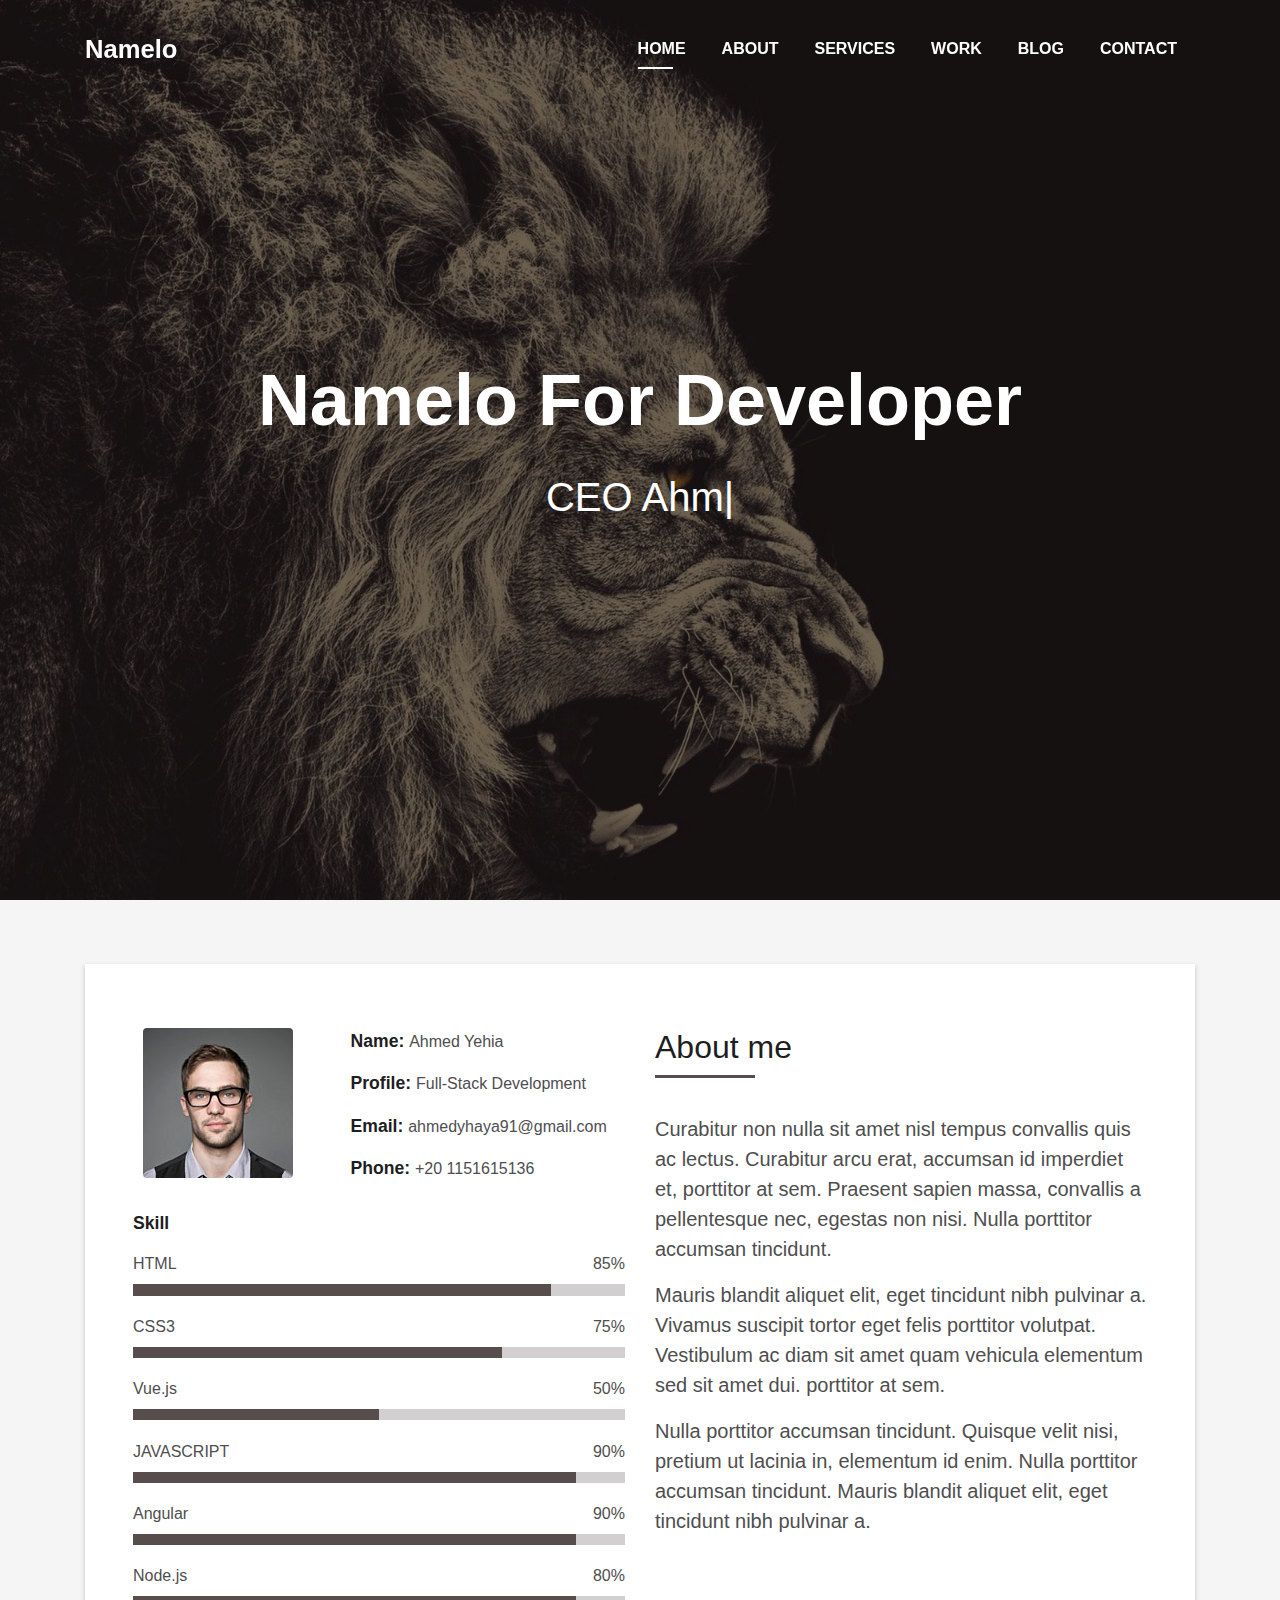
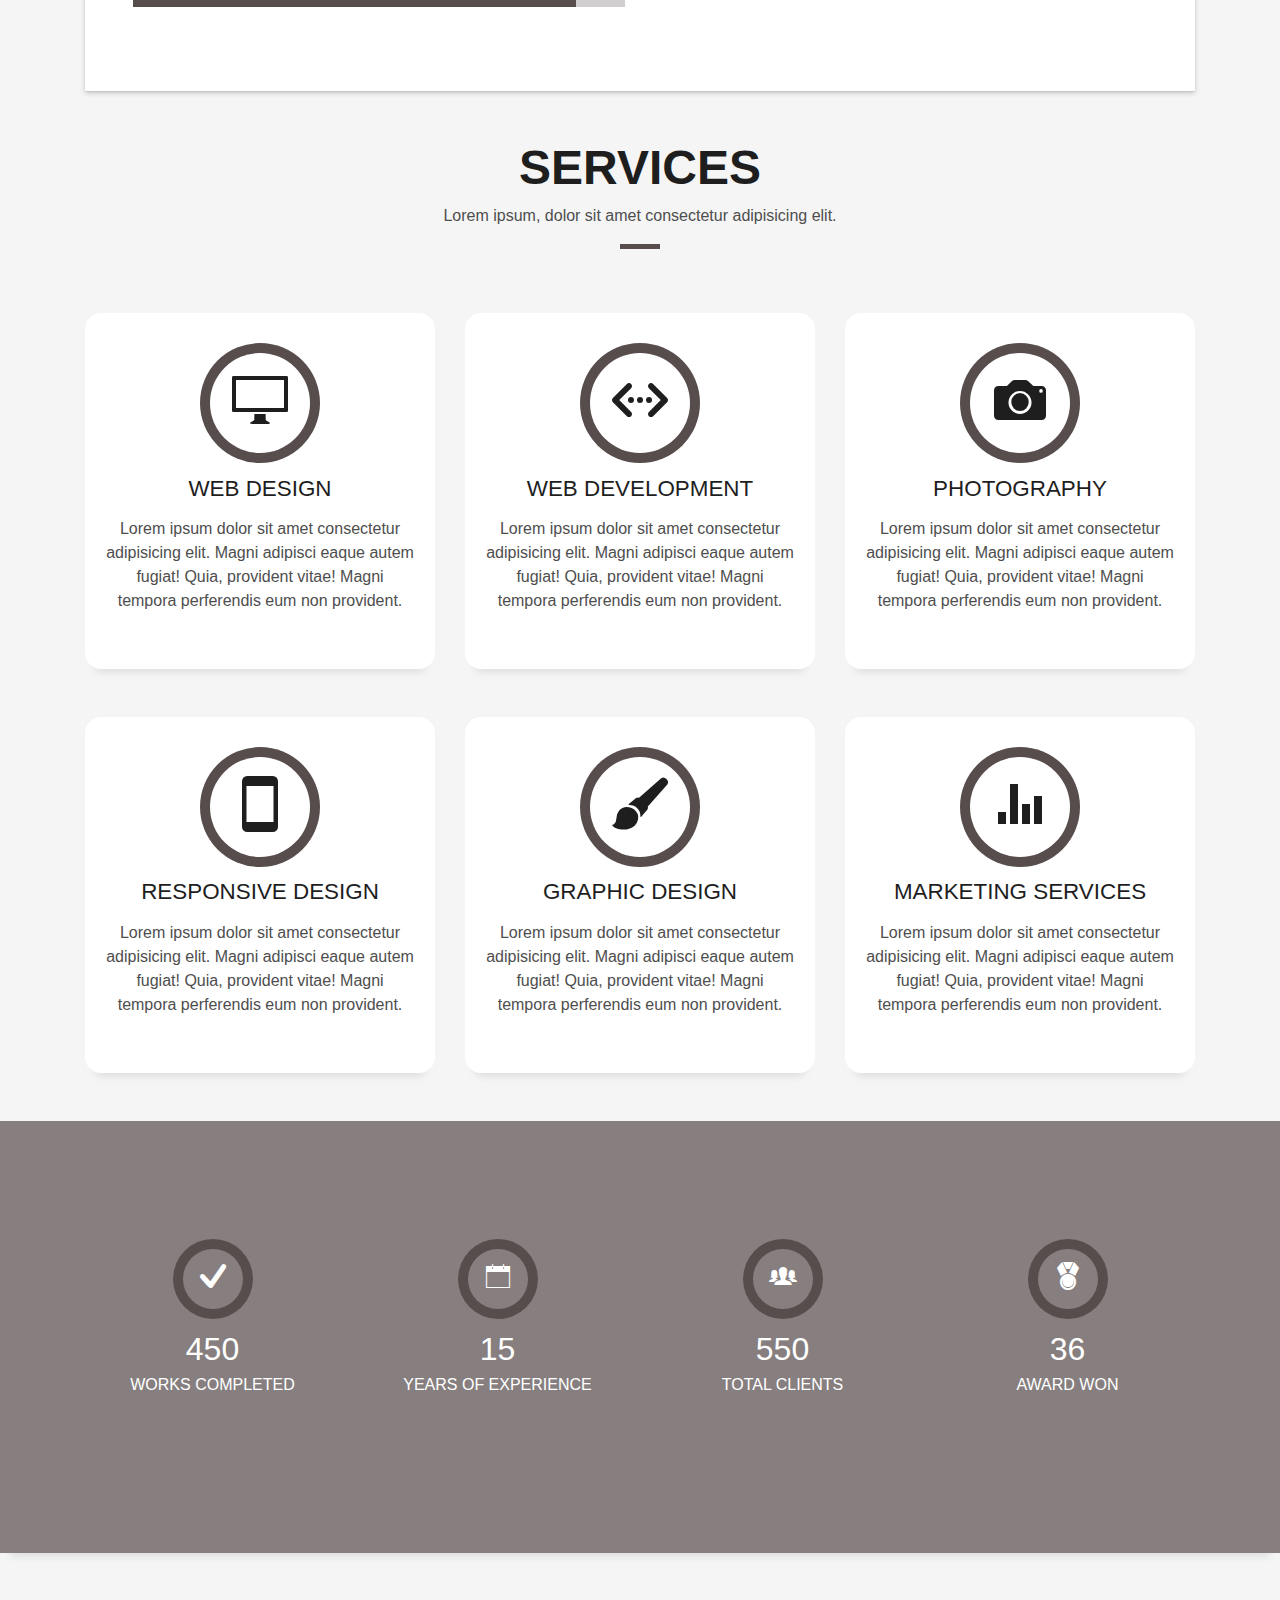
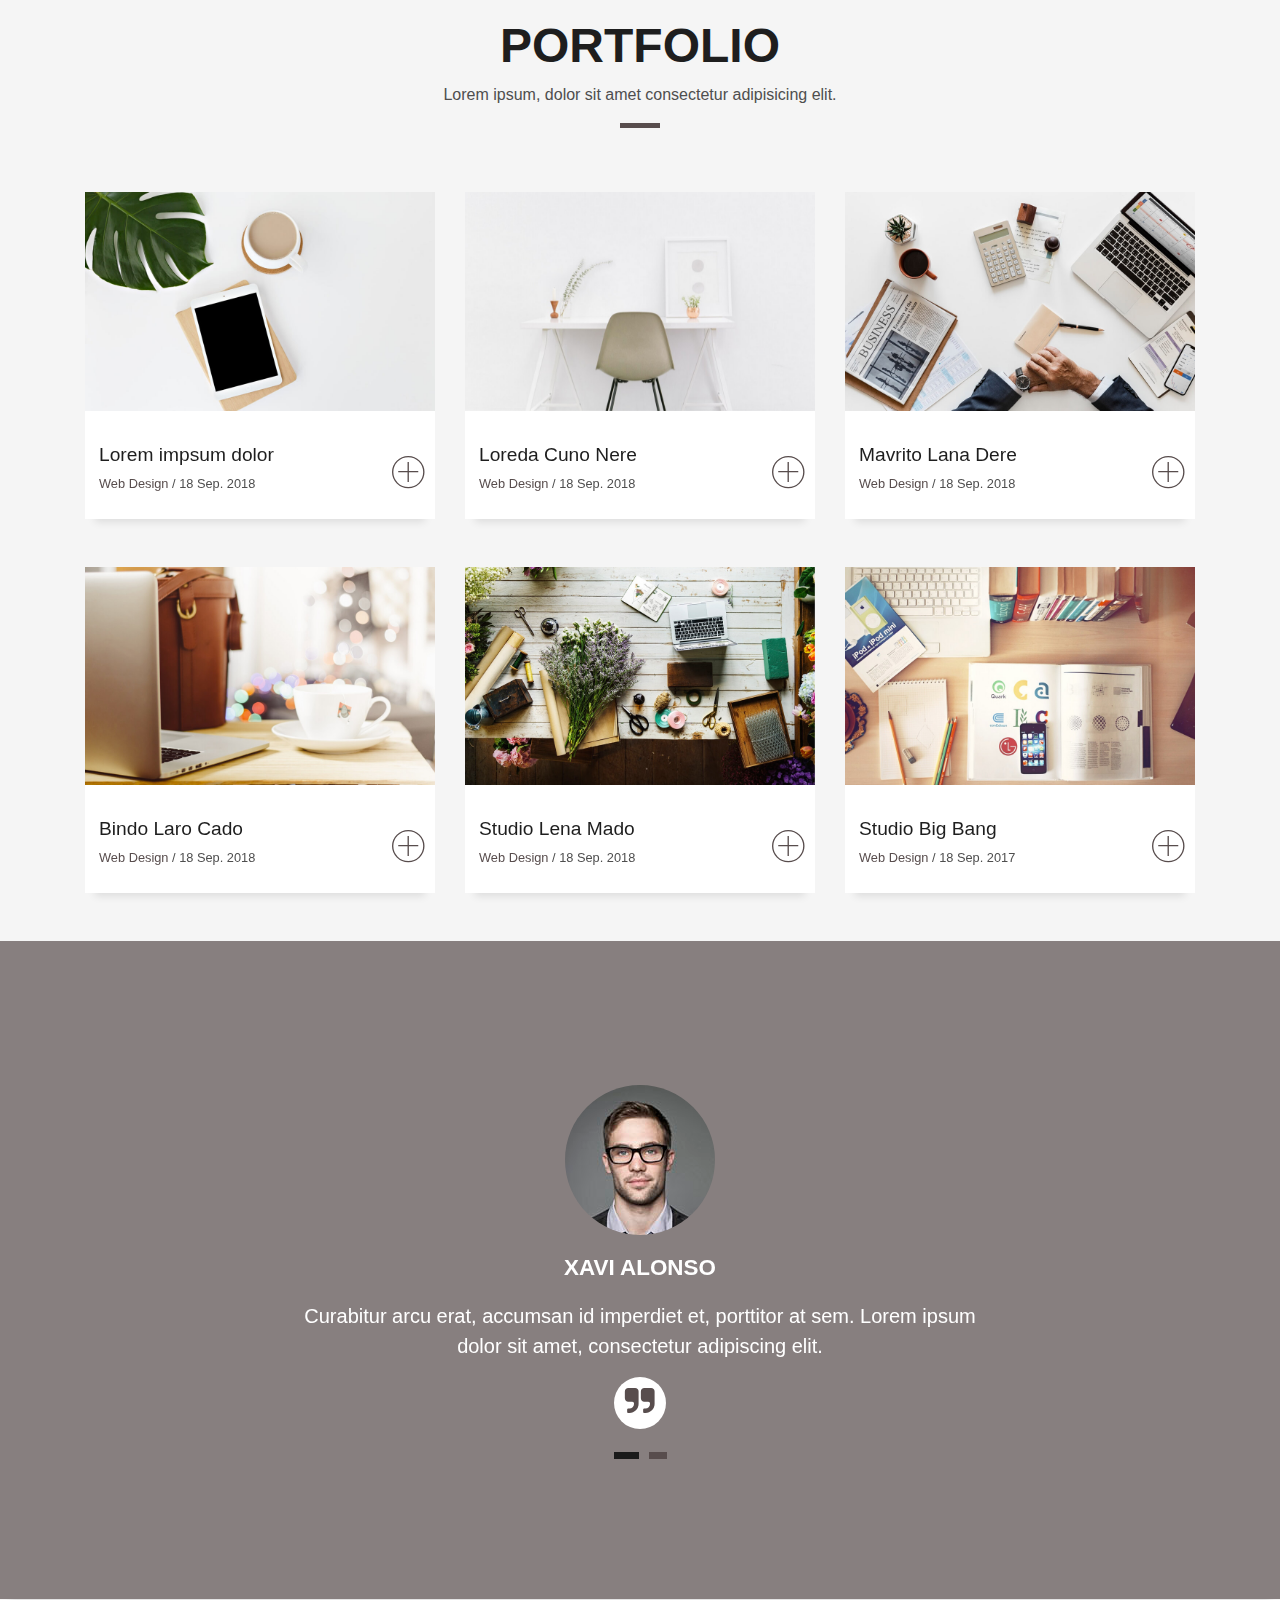
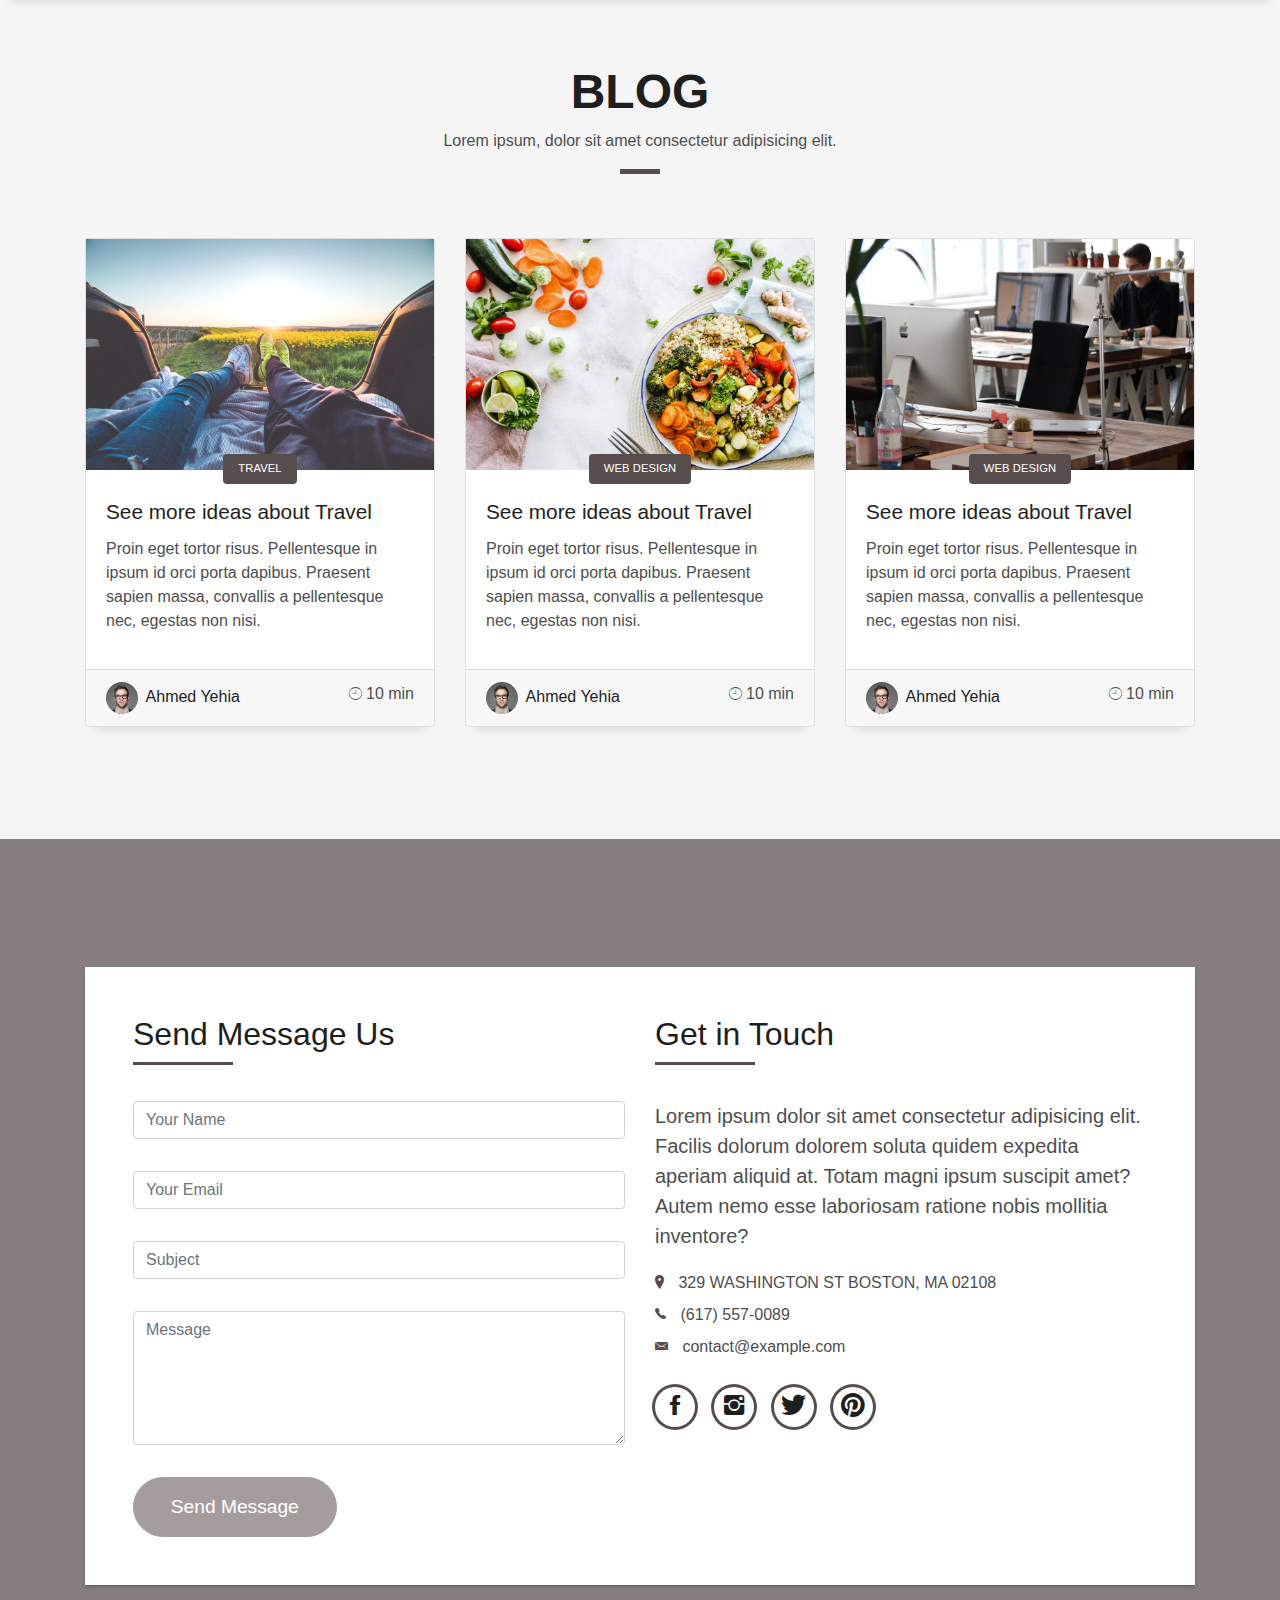
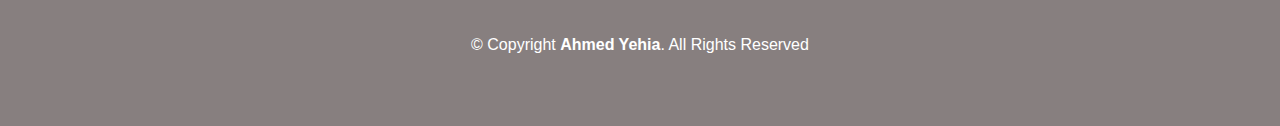
<file: Namelo/index.html>
<!DOCTYPE html>
<html lang="en">
<head>
  <meta charset="utf-8">
  <title>Namelo Website</title>
  <meta content="width=device-width, initial-scale=1.0" name="viewport">
  <meta content="" name="keywords">
  <meta content="" name="description">


  <!-- Bootstrap CSS File -->
  <link href="lib/bootstrap/css/bootstrap.min.css" rel="stylesheet">

  <!-- Libraries CSS Files -->
  <link href="lib/font-awesome/css/font-awesome.min.css" rel="stylesheet">
  <link href="lib/animate/animate.min.css" rel="stylesheet">
  <link href="lib/ionicons/css/ionicons.min.css" rel="stylesheet">
  <link href="lib/owlcarousel/assets/owl.carousel.min.css" rel="stylesheet">
  <link href="lib/lightbox/css/lightbox.min.css" rel="stylesheet">

  <!-- Main Stylesheet File -->
  <link href="css/style.css" rel="stylesheet">

 
</head>

<body id="page-top">

  <!--/ Nav Star /-->
  <nav class="navbar navbar-b navbar-trans navbar-expand-md fixed-top" id="mainNav">
    <div class="container">
      <a class="navbar-brand js-scroll" href="#page-top">Namelo</a>
      <button class="navbar-toggler collapsed" type="button" data-toggle="collapse" data-target="#navbarDefault"
        aria-controls="navbarDefault" aria-expanded="false" aria-label="Toggle navigation">
        <span></span>
        <span></span>
        <span></span>
      </button>
      <div class="navbar-collapse collapse justify-content-end" id="navbarDefault">
        <ul class="navbar-nav">
          <li class="nav-item">
            <a class="nav-link js-scroll active" href="#home">Home</a>
          </li>
          <li class="nav-item">
            <a class="nav-link js-scroll" href="#about">About</a>
          </li>
          <li class="nav-item">
            <a class="nav-link js-scroll" href="#service">Services</a>
          </li>
          <li class="nav-item">
            <a class="nav-link js-scroll" href="#work">Work</a>
          </li>
          <li class="nav-item">
            <a class="nav-link js-scroll" href="#blog">Blog</a>
          </li>
          <li class="nav-item">
            <a class="nav-link js-scroll" href="#contact">Contact</a>
          </li>
        </ul>
      </div>
    </div>
  </nav>
  <!--/ Nav End /-->

  <!--/ Intro Skew Star /-->
  <div id="home" class="intro route bg-image" style="background-image: url(img/intro-bg.jpg)">
    <div class="overlay-itro"></div>
    <div class="intro-content display-table">
      <div class="table-cell">
        <div class="container">
          <h1 class="intro-title mb-4">Namelo For Developer</h1>
          <p class="intro-subtitle"><span class="text-slider-items">CEO Ahmed Yehia,Web Developer,Web Designer,Frontend Developer,Graphic Designer</span><strong class="text-slider"></strong></p>
        </div>
      </div>
    </div>
  </div>
  <!--/ Intro Skew End /-->

  <section id="about" class="about-mf sect-pt4 route">
    <div class="container">
      <div class="row">
        <div class="col-sm-12">
          <div class="box-shadow-full">
            <div class="row">
              <div class="col-md-6">
                <div class="row">
                  <div class="col-sm-6 col-md-5">
                    <div class="about-img">
                      <img src="img/testimonial-2.jpg" class="img-fluid rounded b-shadow-a" alt="">
                    </div>
                  </div>
                  <div class="col-sm-6 col-md-7">
                    <div class="about-info">
                      <p><span class="title-s">Name: </span> <span>Ahmed Yehia</span></p>
                      <p><span class="title-s">Profile: </span> <span>Full-Stack Development</span></p>
                      <p><span class="title-s">Email: </span> <span>ahmedyhaya91@gmail.com</span></p>
                      <p><span class="title-s">Phone: </span> <span>+20 1151615136</span></p>
                    </div>
                  </div>
                </div>
                <div class="skill-mf">
                  <p class="title-s">Skill</p>
                  <span>HTML</span> <span class="pull-right">85%</span>
                  <div class="progress">
                    <div class="progress-bar" role="progressbar" style="width: 85%;" aria-valuenow="85" aria-valuemin="0"
                      aria-valuemax="100"></div>
                  </div>
                  <span>CSS3</span> <span class="pull-right">75%</span>
                  <div class="progress">
                    <div class="progress-bar" role="progressbar" style="width: 75%" aria-valuenow="75" aria-valuemin="0"
                      aria-valuemax="100"></div>
                  </div>
                  <span>Vue.js</span> <span class="pull-right">50%</span>
                  <div class="progress">
                    <div class="progress-bar" role="progressbar" style="width: 50%" aria-valuenow="50" aria-valuemin="0"
                      aria-valuemax="100"></div>
                  </div>
                  <span>JAVASCRIPT</span> <span class="pull-right">90%</span>
                  <div class="progress">
                    <div class="progress-bar" role="progressbar" style="width: 90%" aria-valuenow="90" aria-valuemin="0"
                      aria-valuemax="100"></div>
                  </div>
                  <span>Angular</span> <span class="pull-right">90%</span>
                  <div class="progress">
                    <div class="progress-bar" role="progressbar" style="width: 90%" aria-valuenow="90" aria-valuemin="0"
                      aria-valuemax="100"></div>
                  </div>
                  <span>Node.js</span> <span class="pull-right">80%</span>
                  <div class="progress">
                    <div class="progress-bar" role="progressbar" style="width: 90%" aria-valuenow="90" aria-valuemin="0"
                      aria-valuemax="100"></div>
                  </div>
                </div>
              </div>
              <div class="col-md-6">
                <div class="about-me pt-4 pt-md-0">
                  <div class="title-box-2">
                    <h5 class="title-left">
                      About me
                    </h5>
                  </div>
                  <p class="lead">
                    Curabitur non nulla sit amet nisl tempus convallis quis ac lectus. Curabitur arcu erat, accumsan id
                    imperdiet et, porttitor
                    at sem. Praesent sapien massa, convallis a pellentesque nec, egestas non nisi. Nulla
                    porttitor accumsan tincidunt.
                  </p>
                  <p class="lead">
                    Mauris blandit aliquet elit, eget tincidunt nibh pulvinar a. Vivamus suscipit tortor eget felis
                    porttitor volutpat. Vestibulum
                    ac diam sit amet quam vehicula elementum sed sit amet dui. porttitor at sem.
                  </p>
                  <p class="lead">
                    Nulla porttitor accumsan tincidunt. Quisque velit nisi, pretium ut lacinia in, elementum id enim.
                    Nulla porttitor accumsan
                    tincidunt. Mauris blandit aliquet elit, eget tincidunt nibh pulvinar a.
                  </p>
                </div>
              </div>
            </div>
          </div>
        </div>
      </div>
    </div>
  </section>

  <!--/ Section Services Star /-->
  <section id="service" class="services-mf route">
    <div class="container">
      <div class="row">
        <div class="col-sm-12">
          <div class="title-box text-center">
            <h3 class="title-a">
              Services
            </h3>
            <p class="subtitle-a">
              Lorem ipsum, dolor sit amet consectetur adipisicing elit.
            </p>
            <div class="line-mf"></div>
          </div>
        </div>
      </div>
      <div class="row">
        <div class="col-md-4">
          <div class="service-box">
            <div class="service-ico">
              <span class="ico-circle"><i class="ion-monitor"></i></span>
            </div>
            <div class="service-content">
              <h2 class="s-title">Web Design</h2>
              <p class="s-description text-center">
                Lorem ipsum dolor sit amet consectetur adipisicing elit. Magni adipisci eaque autem fugiat! Quia,
                provident vitae! Magni
                tempora perferendis eum non provident.
              </p>
            </div>
          </div>
        </div>
        <div class="col-md-4">
          <div class="service-box">
            <div class="service-ico">
              <span class="ico-circle"><i class="ion-code-working"></i></span>
            </div>
            <div class="service-content">
              <h2 class="s-title">Web Development</h2>
              <p class="s-description text-center">
                Lorem ipsum dolor sit amet consectetur adipisicing elit. Magni adipisci eaque autem fugiat! Quia,
                provident vitae! Magni
                tempora perferendis eum non provident.
              </p>
            </div>
          </div>
        </div>
        <div class="col-md-4">
          <div class="service-box">
            <div class="service-ico">
              <span class="ico-circle"><i class="ion-camera"></i></span>
            </div>
            <div class="service-content">
              <h2 class="s-title">Photography</h2>
              <p class="s-description text-center">
                Lorem ipsum dolor sit amet consectetur adipisicing elit. Magni adipisci eaque autem fugiat! Quia,
                provident vitae! Magni
                tempora perferendis eum non provident.
              </p>
            </div>
          </div>
        </div>
        <div class="col-md-4">
          <div class="service-box">
            <div class="service-ico">
              <span class="ico-circle"><i class="ion-android-phone-portrait"></i></span>
            </div>
            <div class="service-content">
              <h2 class="s-title">Responsive Design</h2>
              <p class="s-description text-center">
                Lorem ipsum dolor sit amet consectetur adipisicing elit. Magni adipisci eaque autem fugiat! Quia,
                provident vitae! Magni
                tempora perferendis eum non provident.
              </p>
            </div>
          </div>
        </div>
        <div class="col-md-4">
          <div class="service-box">
            <div class="service-ico">
              <span class="ico-circle"><i class="ion-paintbrush"></i></span>
            </div>
            <div class="service-content">
              <h2 class="s-title">Graphic Design</h2>
              <p class="s-description text-center">
                Lorem ipsum dolor sit amet consectetur adipisicing elit. Magni adipisci eaque autem fugiat! Quia,
                provident vitae! Magni
                tempora perferendis eum non provident.
              </p>
            </div>
          </div>
        </div>
        <div class="col-md-4">
          <div class="service-box">
            <div class="service-ico">
              <span class="ico-circle"><i class="ion-stats-bars"></i></span>
            </div>
            <div class="service-content">
              <h2 class="s-title">Marketing Services</h2>
              <p class="s-description text-center">
                Lorem ipsum dolor sit amet consectetur adipisicing elit. Magni adipisci eaque autem fugiat! Quia,
                provident vitae! Magni
                tempora perferendis eum non provident.
              </p>
            </div>
          </div>
        </div>
      </div>
    </div>
  </section>
  <!--/ Section Services End /-->

  <div class="section-counter paralax-mf bg-image" style="background-image: url(img/counters-bg.jpg)">
    <div class="overlay-mf"></div>
    <div class="container">
      <div class="row">
        <div class="col-sm-3 col-lg-3">
          <div class="counter-box">
            <div class="counter-ico">
              <span class="ico-circle"><i class="ion-checkmark-round"></i></span>
            </div>
            <div class="counter-num">
              <p class="counter">450</p>
              <span class="counter-text">WORKS COMPLETED</span>
            </div>
          </div>
        </div>
        <div class="col-sm-3 col-lg-3">
          <div class="counter-box pt-4 pt-md-0">
            <div class="counter-ico">
              <span class="ico-circle"><i class="ion-ios-calendar-outline"></i></span>
            </div>
            <div class="counter-num">
              <p class="counter">15</p>
              <span class="counter-text">YEARS OF EXPERIENCE</span>
            </div>
          </div>
        </div>
        <div class="col-sm-3 col-lg-3">
          <div class="counter-box pt-4 pt-md-0">
            <div class="counter-ico">
              <span class="ico-circle"><i class="ion-ios-people"></i></span>
            </div>
            <div class="counter-num">
              <p class="counter">550</p>
              <span class="counter-text">TOTAL CLIENTS</span>
            </div>
          </div>
        </div>
        <div class="col-sm-3 col-lg-3">
          <div class="counter-box pt-4 pt-md-0">
            <div class="counter-ico">
              <span class="ico-circle"><i class="ion-ribbon-a"></i></span>
            </div>
            <div class="counter-num">
              <p class="counter">36</p>
              <span class="counter-text">AWARD WON</span>
            </div>
          </div>
        </div>
      </div>
    </div>
  </div>

  <!--/ Section Portfolio Star /-->
  <section id="work" class="portfolio-mf sect-pt4 route">
    <div class="container">
      <div class="row">
        <div class="col-sm-12">
          <div class="title-box text-center">
            <h3 class="title-a">
              Portfolio
            </h3>
            <p class="subtitle-a">
              Lorem ipsum, dolor sit amet consectetur adipisicing elit.
            </p>
            <div class="line-mf"></div>
          </div>
        </div>
      </div>
      <div class="row">
        <div class="col-md-4">
          <div class="work-box">
            <a href="img/work-1.jpg" data-lightbox="gallery-mf">
              <div class="work-img">
                <img src="img/work-1.jpg" alt="" class="img-fluid">
              </div>
              <div class="work-content">
                <div class="row">
                  <div class="col-sm-8">
                    <h2 class="w-title">Lorem impsum dolor</h2>
                    <div class="w-more">
                      <span class="w-ctegory">Web Design</span> / <span class="w-date">18 Sep. 2018</span>
                    </div>
                  </div>
                  <div class="col-sm-4">
                    <div class="w-like">
                      <span class="ion-ios-plus-outline"></span>
                    </div>
                  </div>
                </div>
              </div>
            </a>
          </div>
        </div>
        <div class="col-md-4">
          <div class="work-box">
            <a href="img/work-2.jpg" data-lightbox="gallery-mf">
              <div class="work-img">
                <img src="img/work-2.jpg" alt="" class="img-fluid">
              </div>
              <div class="work-content">
                <div class="row">
                  <div class="col-sm-8">
                    <h2 class="w-title">Loreda Cuno Nere</h2>
                    <div class="w-more">
                      <span class="w-ctegory">Web Design</span> / <span class="w-date">18 Sep. 2018</span>
                    </div>
                  </div>
                  <div class="col-sm-4">
                    <div class="w-like">
                      <span class="ion-ios-plus-outline"></span>
                    </div>
                  </div>
                </div>
              </div>
            </a>
          </div>
        </div>
        <div class="col-md-4">
          <div class="work-box">
            <a href="img/work-3.jpg" data-lightbox="gallery-mf">
              <div class="work-img">
                <img src="img/work-3.jpg" alt="" class="img-fluid">
              </div>
              <div class="work-content">
                <div class="row">
                  <div class="col-sm-8">
                    <h2 class="w-title">Mavrito Lana Dere</h2>
                    <div class="w-more">
                      <span class="w-ctegory">Web Design</span> / <span class="w-date">18 Sep. 2018</span>
                    </div>
                  </div>
                  <div class="col-sm-4">
                    <div class="w-like">
                      <span class="ion-ios-plus-outline"></span>
                    </div>
                  </div>
                </div>
              </div>
            </a>
          </div>
        </div>
        <div class="col-md-4">
          <div class="work-box">
            <a href="img/work-4.jpg" data-lightbox="gallery-mf">
              <div class="work-img">
                <img src="img/work-4.jpg" alt="" class="img-fluid">
              </div>
              <div class="work-content">
                <div class="row">
                  <div class="col-sm-8">
                    <h2 class="w-title">Bindo Laro Cado</h2>
                    <div class="w-more">
                      <span class="w-ctegory">Web Design</span> / <span class="w-date">18 Sep. 2018</span>
                    </div>
                  </div>
                  <div class="col-sm-4">
                    <div class="w-like">
                      <span class="ion-ios-plus-outline"></span>
                    </div>
                  </div>
                </div>
              </div>
            </a>
          </div>
        </div>
        <div class="col-md-4">
          <div class="work-box">
            <a href="img/work-5.jpg" data-lightbox="gallery-mf">
              <div class="work-img">
                <img src="img/work-5.jpg" alt="" class="img-fluid">
              </div>
              <div class="work-content">
                <div class="row">
                  <div class="col-sm-8">
                    <h2 class="w-title">Studio Lena Mado</h2>
                    <div class="w-more">
                      <span class="w-ctegory">Web Design</span> / <span class="w-date">18 Sep. 2018</span>
                    </div>
                  </div>
                  <div class="col-sm-4">
                    <div class="w-like">
                      <span class="ion-ios-plus-outline"></span>
                    </div>
                  </div>
                </div>
              </div>
            </a>
          </div>
        </div>
        <div class="col-md-4">
          <div class="work-box">
            <a href="img/work-6.jpg" data-lightbox="gallery-mf">
              <div class="work-img">
                <img src="img/work-6.jpg" alt="" class="img-fluid">
              </div>
              <div class="work-content">
                <div class="row">
                  <div class="col-sm-8">
                    <h2 class="w-title">Studio Big Bang</h2>
                    <div class="w-more">
                      <span class="w-ctegory">Web Design</span> / <span class="w-date">18 Sep. 2017</span>
                    </div>
                  </div>
                  <div class="col-sm-4">
                    <div class="w-like">
                      <span class="ion-ios-plus-outline"></span>
                    </div>
                  </div>
                </div>
              </div>
            </a>
          </div>
        </div>
        
      </div>
    </div>
  </section>
  <!--/ Section Portfolio End /-->

  <!--/ Section Testimonials Star /-->
  <div class="testimonials paralax-mf bg-image" style="background-image: url(img/overlay-bg.jpg)">
    <div class="overlay-mf"></div>
    <div class="container">
      <div class="row">
        <div class="col-md-12">
          <div id="testimonial-mf" class="owl-carousel owl-theme">
            <div class="testimonial-box">
              <div class="author-test">
                <img src="img/testimonial-2.jpg" alt="" class="rounded-circle b-shadow-a">
                <span class="author">Xavi Alonso</span>
              </div>
              <div class="content-test">
                <p class="description lead">
                  Curabitur arcu erat, accumsan id imperdiet et, porttitor at sem. Lorem ipsum dolor sit amet,
                  consectetur adipiscing elit.
                </p>
                <span class="comit"><i class="fa fa-quote-right"></i></span>
              </div>
            </div>
            <div class="testimonial-box">
              <div class="author-test">
                <img src="img/testimonial-4.jpg" alt="" class="rounded-circle b-shadow-a">
                <span class="author">Marta Socrate</span>
              </div>
              <div class="content-test">
                <p class="description lead">
                  Curabitur arcu erat, accumsan id imperdiet et, porttitor at sem. Lorem ipsum dolor sit amet,
                  consectetur adipiscing elit.
                </p>
                <span class="comit"><i class="fa fa-quote-right"></i></span>
              </div>
            </div>
          </div>
        </div>
      </div>
    </div>
  </div>

  <!--/ Section Blog Star /-->
  <section id="blog" class="blog-mf sect-pt4 route">
    <div class="container">
      <div class="row">
        <div class="col-sm-12">
          <div class="title-box text-center">
            <h3 class="title-a">
              Blog
            </h3>
            <p class="subtitle-a">
              Lorem ipsum, dolor sit amet consectetur adipisicing elit.
            </p>
            <div class="line-mf"></div>
          </div>
        </div>
      </div>
      <div class="row">
        <div class="col-md-4">
          <div class="card card-blog">
            <div class="card-img">
              <a href="blog-single.html"><img src="img/post-1.jpg" alt="" class="img-fluid"></a>
            </div>
            <div class="card-body">
              <div class="card-category-box">
                <div class="card-category">
                  <h6 class="category">Travel</h6>
                </div>
              </div>
              <h3 class="card-title"><a href="blog-single.html">See more ideas about Travel</a></h3>
              <p class="card-description">
                Proin eget tortor risus. Pellentesque in ipsum id orci porta dapibus. Praesent sapien massa, convallis
                a pellentesque nec,
                egestas non nisi.
              </p>
            </div>
            <div class="card-footer">
              <div class="post-author">
                <a href="#">
                  <img src="img/testimonial-2.jpg" alt="" class="avatar rounded-circle">
                  <span class="author">Ahmed Yehia</span>
                </a>
              </div>
              <div class="post-date">
                <span class="ion-ios-clock-outline"></span> 10 min
              </div>
            </div>
          </div>
        </div>
        <div class="col-md-4">
          <div class="card card-blog">
            <div class="card-img">
              <a href="blog-single.html"><img src="img/post-2.jpg" alt="" class="img-fluid"></a>
            </div>
            <div class="card-body">
              <div class="card-category-box">
                <div class="card-category">
                  <h6 class="category">Web Design</h6>
                </div>
              </div>
              <h3 class="card-title"><a href="blog-single.html">See more ideas about Travel</a></h3>
              <p class="card-description">
                Proin eget tortor risus. Pellentesque in ipsum id orci porta dapibus. Praesent sapien massa, convallis
                a pellentesque nec,
                egestas non nisi.
              </p>
            </div>
            <div class="card-footer">
              <div class="post-author">
                <a href="#">
                  <img src="img/testimonial-2.jpg" alt="" class="avatar rounded-circle">
                  <span class="author">Ahmed Yehia</span>
                </a>
              </div>
              <div class="post-date">
                <span class="ion-ios-clock-outline"></span> 10 min
              </div>
            </div>
          </div>
        </div>
        <div class="col-md-4">
          <div class="card card-blog">
            <div class="card-img">
              <a href="blog-single.html"><img src="img/post-3.jpg" alt="" class="img-fluid"></a>
            </div>
            <div class="card-body">
              <div class="card-category-box">
                <div class="card-category">
                  <h6 class="category">Web Design</h6>
                </div>
              </div>
              <h3 class="card-title"><a href="blog-single.html">See more ideas about Travel</a></h3>
              <p class="card-description">
                Proin eget tortor risus. Pellentesque in ipsum id orci porta dapibus. Praesent sapien massa, convallis
                a pellentesque nec,
                egestas non nisi.
              </p>
            </div>
            <div class="card-footer">
              <div class="post-author">
                <a href="#">
                  <img src="img/testimonial-2.jpg" alt="" class="avatar rounded-circle">
                  <span class="author">Ahmed Yehia</span>
                </a>
              </div>
              <div class="post-date">
                <span class="ion-ios-clock-outline"></span> 10 min
              </div>
            </div>
          </div>
        </div>
      </div>
    </div>
  </section>
  <!--/ Section Blog End /-->

  <!--/ Section Contact-Footer Star /-->
  <section class="paralax-mf footer-paralax bg-image sect-mt4 route" style="background-image: url(img/overlay-bg.jpg)">
    <div class="overlay-mf"></div>
    <div class="container">
      <div class="row">
        <div class="col-sm-12">
          <div class="contact-mf">
            <div id="contact" class="box-shadow-full">
              <div class="row">
                <div class="col-md-6">
                  <div class="title-box-2">
                    <h5 class="title-left">
                      Send Message Us
                    </h5>
                  </div>
                  <div>
                      <form action="" method="post" role="form" class="contactForm">
                      <div id="sendmessage">Your message has been sent. Thank you!</div>
                      <div id="errormessage"></div>
                      <div class="row">
                        <div class="col-md-12 mb-3">
                          <div class="form-group">
                            <input type="text" name="name" class="form-control" id="name" placeholder="Your Name" data-rule="minlen:4" data-msg="Please enter at least 4 chars" />
                            <div class="validation"></div>
                          </div>
                        </div>
                        <div class="col-md-12 mb-3">
                          <div class="form-group">
                            <input type="email" class="form-control" name="email" id="email" placeholder="Your Email" data-rule="email" data-msg="Please enter a valid email" />
                            <div class="validation"></div>
                          </div>
                        </div>
                        <div class="col-md-12 mb-3">
                            <div class="form-group">
                              <input type="text" class="form-control" name="subject" id="subject" placeholder="Subject" data-rule="minlen:4" data-msg="Please enter at least 8 chars of subject" />
                              <div class="validation"></div>
                            </div>
                        </div>
                        <div class="col-md-12 mb-3">
                          <div class="form-group">
                            <textarea class="form-control" name="message" rows="5" data-rule="required" data-msg="Please write something for us" placeholder="Message"></textarea>
                            <div class="validation"></div>
                          </div>
                        </div>
                        <div class="col-md-12">
                          <button type="submit" class="button button-a button-big button-rouded">Send Message</button>
                        </div>
                      </div>
                    </form>
                  </div>
                </div>
                <div class="col-md-6">
                  <div class="title-box-2 pt-4 pt-md-0">
                    <h5 class="title-left">
                      Get in Touch
                    </h5>
                  </div>
                  <div class="more-info">
                    <p class="lead">
                      Lorem ipsum dolor sit amet consectetur adipisicing elit. Facilis dolorum dolorem soluta quidem
                      expedita aperiam aliquid at.
                      Totam magni ipsum suscipit amet? Autem nemo esse laboriosam ratione nobis
                      mollitia inventore?
                    </p>
                    <ul class="list-ico">
                      <li><span class="ion-ios-location"></span> 329 WASHINGTON ST BOSTON, MA 02108</li>
                      <li><span class="ion-ios-telephone"></span> (617) 557-0089</li>
                      <li><span class="ion-email"></span> contact@example.com</li>
                    </ul>
                  </div>
                  <div class="socials">
                    <ul>
                      <li><a href=""><span class="ico-circle"><i class="ion-social-facebook"></i></span></a></li>
                      <li><a href=""><span class="ico-circle"><i class="ion-social-instagram"></i></span></a></li>
                      <li><a href=""><span class="ico-circle"><i class="ion-social-twitter"></i></span></a></li>
                      <li><a href=""><span class="ico-circle"><i class="ion-social-pinterest"></i></span></a></li>
                    </ul>
                  </div>
                </div>
              </div>
            </div>
          </div>
        </div>
      </div>
    </div>
    <footer>
      <div class="container">
        <div class="row">
          <div class="col-sm-12">
            <div class="copyright-box">
              <p class="copyright">&copy; Copyright <strong>Ahmed Yehia</strong>. All Rights Reserved</p>
            
            </div>
          </div>
        </div>
      </div>
    </footer>
  </section>
  <!--/ Section Contact-footer End /-->

  <a href="#" class="back-to-top"><i class="fa fa-chevron-up"></i></a>
  <div id="preloader"></div>

  <!-- JavaScript Libraries -->
  <script src="lib/jquery/jquery.min.js"></script>
  <script src="lib/jquery/jquery-migrate.min.js"></script>
  <script src="lib/popper/popper.min.js"></script>
  <script src="lib/bootstrap/js/bootstrap.min.js"></script>
  <script src="lib/easing/easing.min.js"></script>
  <script src="lib/counterup/jquery.waypoints.min.js"></script>
  <script src="lib/counterup/jquery.counterup.js"></script>
  <script src="lib/owlcarousel/owl.carousel.min.js"></script>
  <script src="lib/lightbox/js/lightbox.min.js"></script>
  <script src="lib/typed/typed.min.js"></script>
  <!-- Contact Form JavaScript File -->
  <script src="contactform/contactform.js"></script>

  <!-- Template Main Javascript File -->
  <script src="js/main.js"></script>

</body>
</html>
</file>
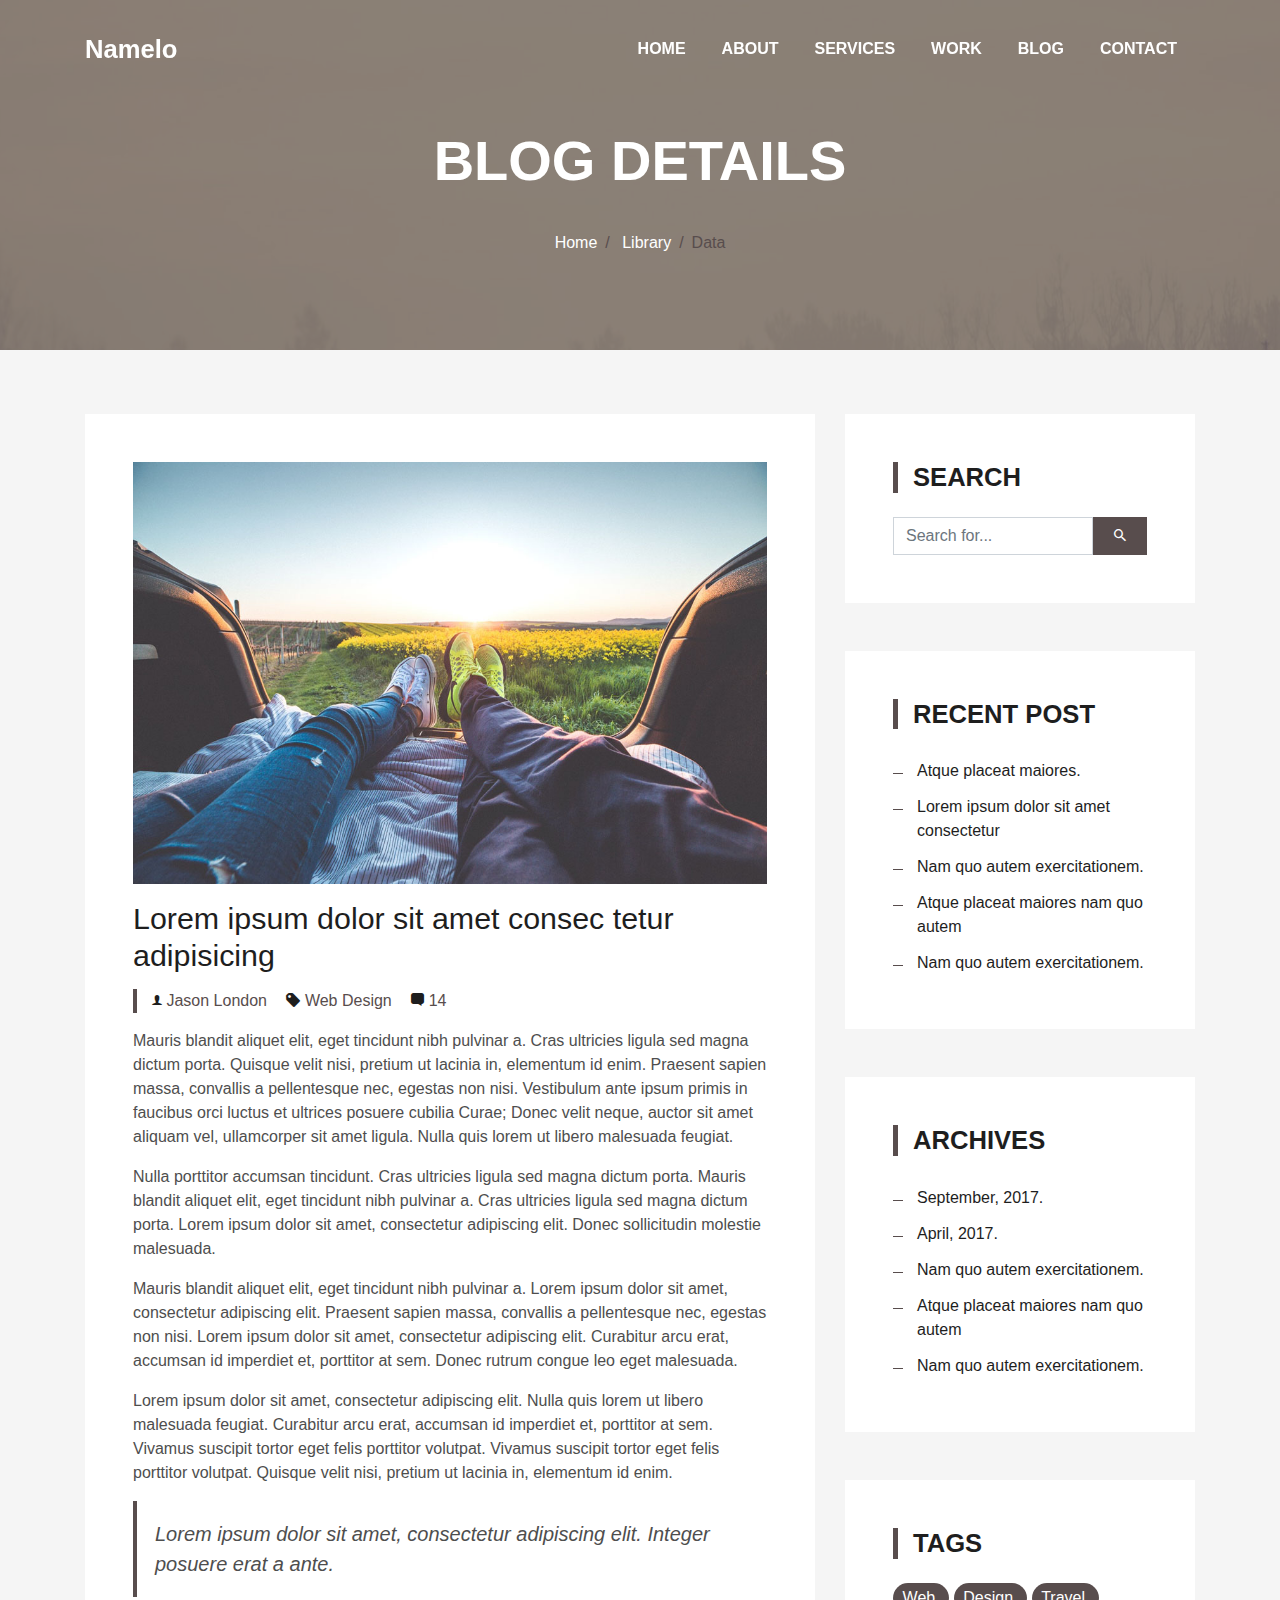
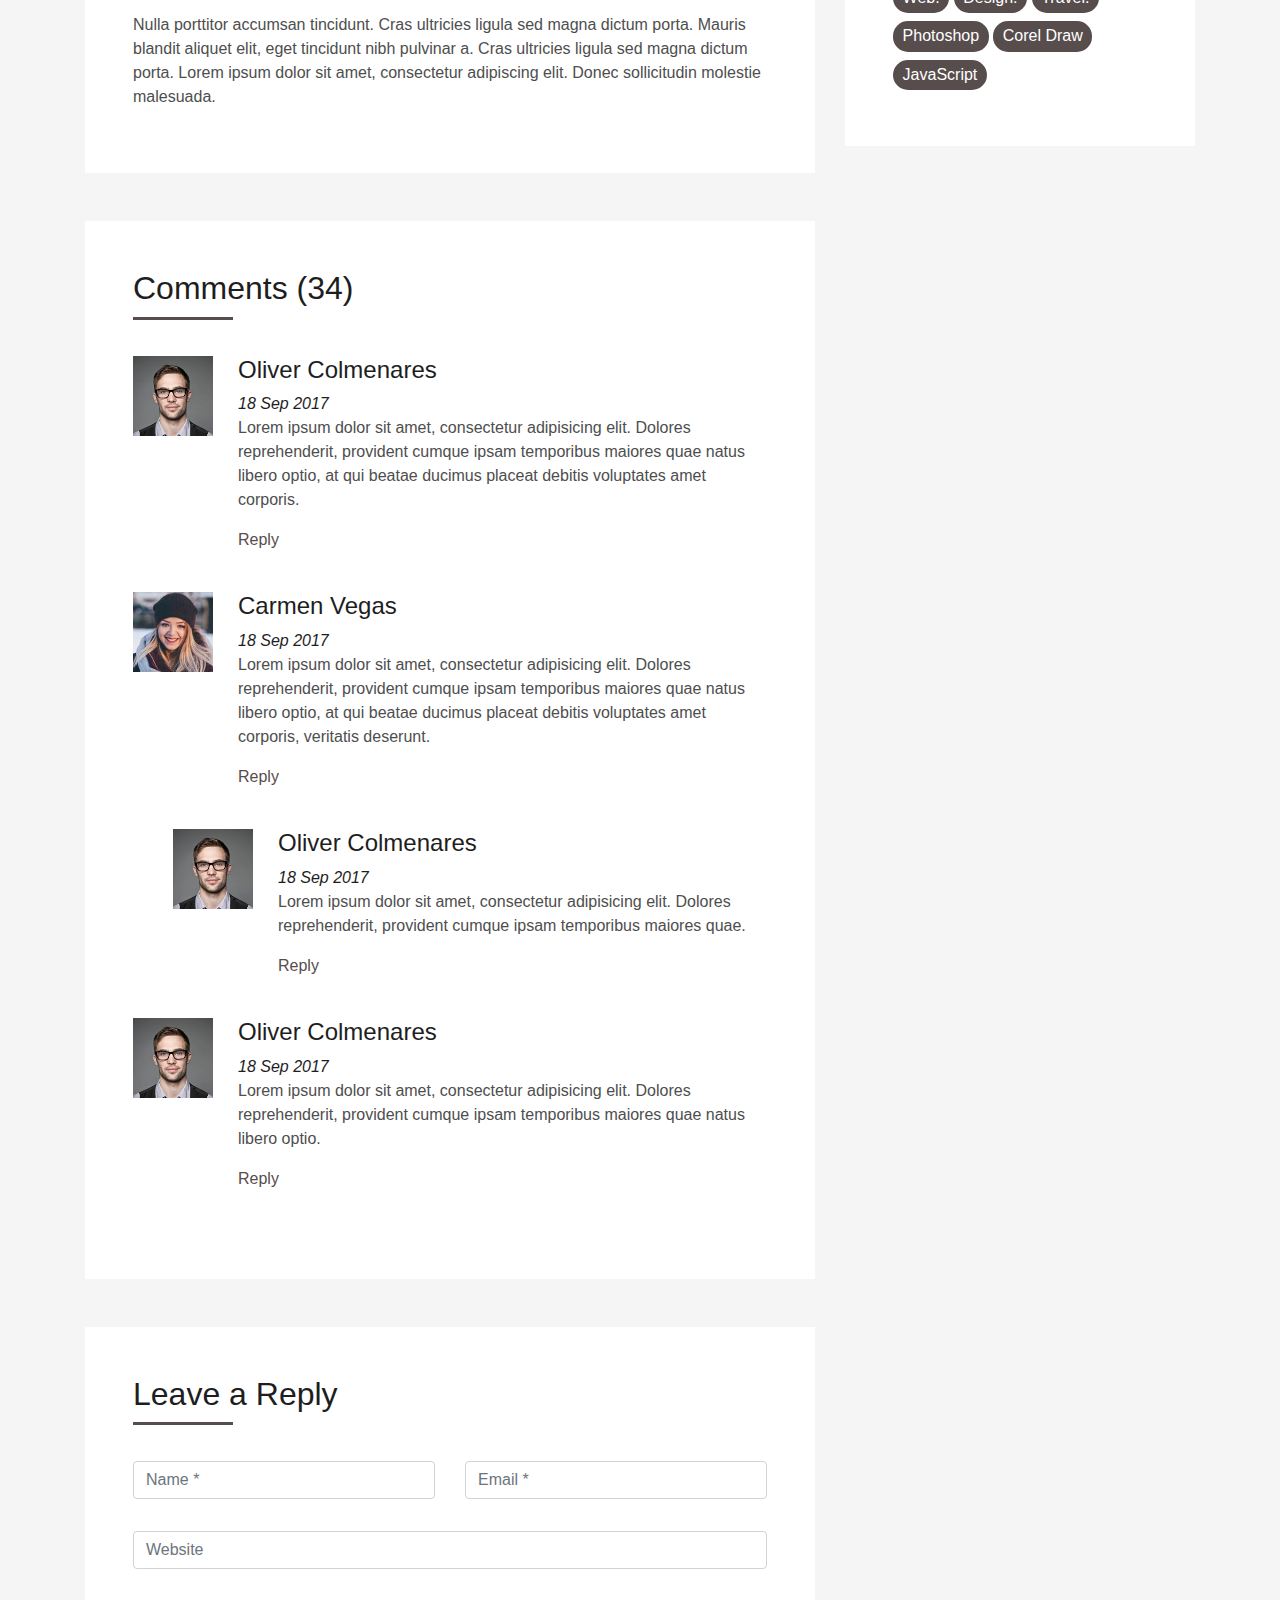
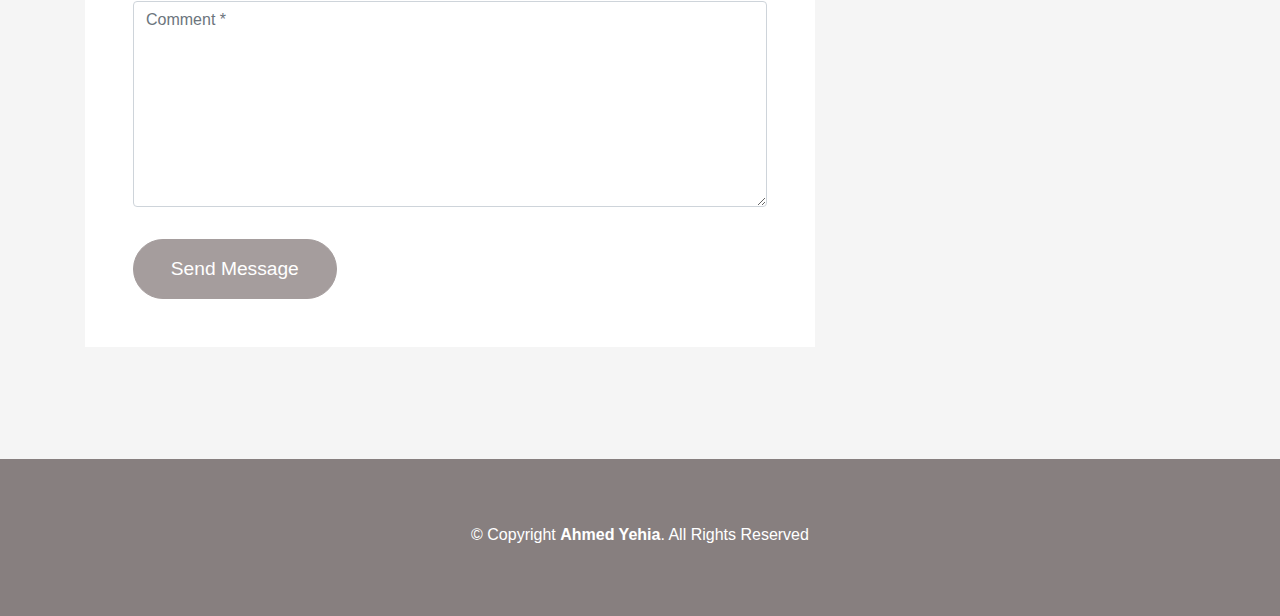
<file: Namelo/blog-single.html>
<!DOCTYPE html>
<html lang="en">
<head>
  <meta charset="utf-8">
  <title>Namelo Website</title>
  <meta content="width=device-width, initial-scale=1.0" name="viewport">
  <meta content="" name="keywords">
  <meta content="" name="description">

  <!-- Favicons -->
  <link href="img/favicon.png" rel="icon">
  <link href="img/apple-touch-icon.png" rel="apple-touch-icon">

  <!-- Bootstrap CSS File -->
  <link href="lib/bootstrap/css/bootstrap.min.css" rel="stylesheet">

  <!-- Libraries CSS Files -->
  <link href="lib/font-awesome/css/font-awesome.min.css" rel="stylesheet">
  <link href="lib/animate/animate.min.css" rel="stylesheet">
  <link href="lib/ionicons/css/ionicons.min.css" rel="stylesheet">
  <link href="lib/owlcarousel/assets/owl.carousel.min.css" rel="stylesheet">
  <link href="lib/lightbox/css/lightbox.min.css" rel="stylesheet">

  <!-- Main Stylesheet File -->
  <link href="css/style.css" rel="stylesheet">

</head>

<body>
  <!--/ Nav Star /-->
  <nav class="navbar navbar-b navbar-trans navbar-expand-md fixed-top" id="mainNav">
    <div class="container">
      <a class="navbar-brand js-scroll" href="#page-top">Namelo</a>
      <button class="navbar-toggler collapsed" type="button" data-toggle="collapse" data-target="#navbarDefault"
        aria-controls="navbarDefault" aria-expanded="false" aria-label="Toggle navigation">
        <span></span>
        <span></span>
        <span></span>
      </button>
      <div class="navbar-collapse collapse justify-content-end" id="navbarDefault">
        <ul class="navbar-nav">
          <li class="nav-item">
            <a class="nav-link js-scroll" href="index.html">Home</a>
          </li>
          <li class="nav-item">
            <a class="nav-link js-scroll" href="#">About</a>
          </li>
          <li class="nav-item">
            <a class="nav-link js-scroll" href="#">Services</a>
          </li>
          <li class="nav-item">
            <a class="nav-link js-scroll" href="#">Work</a>
          </li>
          <li class="nav-item">
            <a class="nav-link js-scroll" href="#">Blog</a>
          </li>
          <li class="nav-item">
            <a class="nav-link js-scroll" href="#">Contact</a>
          </li>
        </ul>
      </div>
    </div>
  </nav>
  <!--/ Nav End /-->

  <!--/ Intro Skew Star /-->
  <div class="intro intro-single route bg-image" style="background-image: url(img/overlay-bg.jpg)">
    <div class="overlay-mf"></div>
    <div class="intro-content display-table">
      <div class="table-cell">
        <div class="container">
          <h2 class="intro-title mb-4">Blog Details</h2>
          <ol class="breadcrumb d-flex justify-content-center">
            <li class="breadcrumb-item">
              <a href="#">Home</a>
            </li>
            <li class="breadcrumb-item">
              <a href="#">Library</a>
            </li>
            <li class="breadcrumb-item active">Data</li>
          </ol>
        </div>
      </div>
    </div>
  </div>
  <!--/ Intro Skew End /-->

  <!--/ Section Blog-Single Star /-->
  <section class="blog-wrapper sect-pt4" id="blog">
    <div class="container">
      <div class="row">
        <div class="col-md-8">
          <div class="post-box">
            <div class="post-thumb">
              <img src="img/post-1.jpg" class="img-fluid" alt="">
            </div>
            <div class="post-meta">
              <h1 class="article-title">Lorem ipsum dolor sit amet consec tetur adipisicing</h1>
              <ul>
                <li>
                  <span class="ion-ios-person"></span>
                  <a href="#">Jason London</a>
                </li>
                <li>
                  <span class="ion-pricetag"></span>
                  <a href="#">Web Design</a>
                </li>
                <li>
                  <span class="ion-chatbox"></span>
                  <a href="#">14</a>
                </li>
              </ul>
            </div>
            <div class="article-content">
              <p>
                Mauris blandit aliquet elit, eget tincidunt nibh pulvinar a. Cras ultricies ligula sed magna dictum
                porta. Quisque velit
                nisi, pretium ut lacinia in, elementum id enim. Praesent sapien massa, convallis a pellentesque
                nec, egestas non nisi. Vestibulum ante ipsum primis in faucibus orci luctus et ultrices posuere
                cubilia Curae; Donec velit neque, auctor sit amet aliquam vel, ullamcorper sit amet ligula.
                Nulla quis lorem ut libero malesuada feugiat.
              </p>
              <p>
                Nulla porttitor accumsan tincidunt. Cras ultricies ligula sed magna dictum porta. Mauris blandit
                aliquet elit, eget tincidunt
                nibh pulvinar a. Cras ultricies ligula sed magna dictum porta. Lorem ipsum dolor sit amet,
                consectetur adipiscing elit. Donec sollicitudin molestie malesuada.
              </p>
              <p>
                Mauris blandit aliquet elit, eget tincidunt nibh pulvinar a. Lorem ipsum dolor sit amet, consectetur
                adipiscing elit. Praesent
                sapien massa, convallis a pellentesque nec, egestas non nisi. Lorem ipsum dolor sit amet,
                consectetur adipiscing elit. Curabitur arcu erat, accumsan id imperdiet et, porttitor at
                sem. Donec rutrum congue leo eget malesuada.
              </p>
              <p>
                Lorem ipsum dolor sit amet, consectetur adipiscing elit. Nulla quis lorem ut libero malesuada feugiat.
                Curabitur arcu erat,
                accumsan id imperdiet et, porttitor at sem. Vivamus suscipit tortor eget felis porttitor
                volutpat. Vivamus suscipit tortor eget felis porttitor volutpat. Quisque velit nisi, pretium
                ut lacinia in, elementum id enim.
              </p>
              <blockquote class="blockquote">
                <p class="mb-0">Lorem ipsum dolor sit amet, consectetur adipiscing elit. Integer posuere erat a ante.</p>
              </blockquote>
              <p>
                Nulla porttitor accumsan tincidunt. Cras ultricies ligula sed magna dictum porta. Mauris blandit
                aliquet elit, eget tincidunt
                nibh pulvinar a. Cras ultricies ligula sed magna dictum porta. Lorem ipsum dolor sit amet,
                consectetur adipiscing elit. Donec sollicitudin molestie malesuada.
              </p>
            </div>
          </div>
          <div class="box-comments">
            <div class="title-box-2">
              <h4 class="title-comments title-left">Comments (34)</h4>
            </div>
            <ul class="list-comments">
              <li>
                <div class="comment-avatar">
                  <img src="img/testimonial-2.jpg" alt="">
                </div>
                <div class="comment-details">
                  <h4 class="comment-author">Oliver Colmenares</h4>
                  <span>18 Sep 2017</span>
                  <p>
                    Lorem ipsum dolor sit amet, consectetur adipisicing elit. Dolores reprehenderit, provident cumque
                    ipsam temporibus maiores
                    quae natus libero optio, at qui beatae ducimus placeat debitis voluptates amet corporis.
                  </p>
                  <a href="3">Reply</a>
                </div>
              </li>
              <li>
                <div class="comment-avatar">
                  <img src="img/testimonial-4.jpg" alt="">
                </div>
                <div class="comment-details">
                  <h4 class="comment-author">Carmen Vegas</h4>
                  <span>18 Sep 2017</span>
                  <p>
                    Lorem ipsum dolor sit amet, consectetur adipisicing elit. Dolores reprehenderit, provident cumque
                    ipsam temporibus maiores
                    quae natus libero optio, at qui beatae ducimus placeat debitis voluptates amet corporis,
                    veritatis deserunt.
                  </p>
                  <a href="3">Reply</a>
                </div>
              </li>
              <li class="comment-children">
                <div class="comment-avatar">
                  <img src="img/testimonial-2.jpg" alt="">
                </div>
                <div class="comment-details">
                  <h4 class="comment-author">Oliver Colmenares</h4>
                  <span>18 Sep 2017</span>
                  <p>
                    Lorem ipsum dolor sit amet, consectetur adipisicing elit. Dolores reprehenderit, provident cumque
                    ipsam temporibus maiores
                    quae.
                  </p>
                  <a href="3">Reply</a>
                </div>
              </li>
              <li>
                <div class="comment-avatar">
                  <img src="img/testimonial-2.jpg" alt="">
                </div>
                <div class="comment-details">
                  <h4 class="comment-author">Oliver Colmenares</h4>
                  <span>18 Sep 2017</span>
                  <p>
                    Lorem ipsum dolor sit amet, consectetur adipisicing elit. Dolores reprehenderit, provident cumque
                    ipsam temporibus maiores
                    quae natus libero optio.
                  </p>
                  <a href="3">Reply</a>
                </div>
              </li>
            </ul>
          </div>
          <div class="form-comments">
            <div class="title-box-2">
              <h3 class="title-left">
                Leave a Reply
              </h3>
            </div>
            <form class="form-mf">
              <div class="row">
                <div class="col-md-6 mb-3">
                  <div class="form-group">
                    <input type="text" class="form-control input-mf" id="inputName" placeholder="Name *" required>
                  </div>
                </div>
                <div class="col-md-6 mb-3">
                  <div class="form-group">
                    <input type="email" class="form-control input-mf" id="inputEmail1" placeholder="Email *" required>
                  </div>
                </div>
                <div class="col-md-12 mb-3">
                  <div class="form-group">
                    <input type="url" class="form-control input-mf" id="inputUrl" placeholder="Website">
                  </div>
                </div>
                <div class="col-md-12 mb-3">
                  <div class="form-group">
                    <textarea id="textMessage" class="form-control input-mf" placeholder="Comment *" name="message"
                      cols="45" rows="8" required></textarea>
                  </div>
                </div>
                <div class="col-md-12">
                  <button type="submit" class="button button-a button-big button-rouded">Send Message</button>
                </div>
              </div>
            </form>
          </div>
        </div>
        <div class="col-md-4">
          <div class="widget-sidebar sidebar-search">
            <h5 class="sidebar-title">Search</h5>
            <div class="sidebar-content">
              <form>
                <div class="input-group">
                  <input type="text" class="form-control" placeholder="Search for..." aria-label="Search for...">
                  <span class="input-group-btn">
                    <button class="btn btn-secondary btn-search" type="button">
                      <span class="ion-android-search"></span>
                    </button>
                  </span>
                </div>
              </form>
            </div>
          </div>
          <div class="widget-sidebar">
            <h5 class="sidebar-title">Recent Post</h5>
            <div class="sidebar-content">
              <ul class="list-sidebar">
                <li>
                  <a href="#">Atque placeat maiores.</a>
                </li>
                <li>
                  <a href="#">Lorem ipsum dolor sit amet consectetur</a>
                </li>
                <li>
                  <a href="#">Nam quo autem exercitationem.</a>
                </li>
                <li>
                  <a href="#">Atque placeat maiores nam quo autem</a>
                </li>
                <li>
                  <a href="#">Nam quo autem exercitationem.</a>
                </li>
              </ul>
            </div>
          </div>
          <div class="widget-sidebar">
            <h5 class="sidebar-title">Archives</h5>
            <div class="sidebar-content">
              <ul class="list-sidebar">
                <li>
                  <a href="#">September, 2017.</a>
                </li>
                <li>
                  <a href="#">April, 2017.</a>
                </li>
                <li>
                  <a href="#">Nam quo autem exercitationem.</a>
                </li>
                <li>
                  <a href="#">Atque placeat maiores nam quo autem</a>
                </li>
                <li>
                  <a href="#">Nam quo autem exercitationem.</a>
                </li>
              </ul>
            </div>
          </div>
          <div class="widget-sidebar widget-tags">
            <h5 class="sidebar-title">Tags</h5>
            <div class="sidebar-content">
              <ul>
                <li>
                  <a href="#">Web.</a>
                </li>
                <li>
                  <a href="#">Design.</a>
                </li>
                <li>
                  <a href="#">Travel.</a>
                </li>
                <li>
                  <a href="#">Photoshop</a>
                </li>
                <li>
                  <a href="#">Corel Draw</a>
                </li>
                <li>
                  <a href="#">JavaScript</a>
                </li>
              </ul>
            </div>
          </div>
        </div>
      </div>
    </div>
  </section>
  <!--/ Section Blog-Single End /-->

  <!--/ Section Contact-Footer Star /-->
  <section class="paralax-mf footer-paralax bg-image sect-mt4 route" style="background-image: url(img/overlay-bg.jpg)">
    <div class="overlay-mf"></div>
    <footer>
      <div class="container">
        <div class="row">
          <div class="col-sm-12">
            <div class="copyright-box">
              <p class="copyright">&copy; Copyright <strong>Ahmed Yehia</strong>. All Rights Reserved</p>

              </div>
            </div>
          </div>
        </div>
      </div>
    </footer>
  </section>
  <!--/ Section Contact-footer End /-->

  <a href="#" class="back-to-top"><i class="fa fa-chevron-up"></i></a>
  <div id="preloader"></div>

  <!-- JavaScript Libraries -->
  <script src="lib/jquery/jquery.min.js"></script>
  <script src="lib/jquery/jquery-migrate.min.js"></script>
  <script src="lib/popper/popper.min.js"></script>
  <script src="lib/bootstrap/js/bootstrap.min.js"></script>
  <script src="lib/easing/easing.min.js"></script>
  <script src="lib/counterup/jquery.waypoints.min.js"></script>
  <script src="lib/counterup/jquery.counterup.js"></script>
  <script src="lib/owlcarousel/owl.carousel.min.js"></script>
  <script src="lib/lightbox/js/lightbox.min.js"></script>
  <script src="lib/typed/typed.min.js"></script>
  <!-- Contact Form JavaScript File -->
  <script src="contactform/contactform.js"></script>

  <!-- Template Main Javascript File -->
  <script src="js/main.js"></script>

</body>
</html>
</file>
<file: Namelo/css/style.css>
/*
  Theme Name: DevFolio
  Theme URL: https://bootstrapmade.com/devfolio-bootstrap-portfolio-html-template/
  Author: BootstrapMade.com
  License: https://bootstrapmade.com/license/
*/

/*======================================
//--//-->   STYLES GENERALES
======================================*/

body {
  background-color: #f5f5f5;
  color: #4e4e4e;
}

h1,
h2,
h3,
h4,
h5,
h6 {
  color: #1e1e1e;
}

a {
  color: #1e1e1e;
  transition: all 0.5s ease-in-out;
}

a:hover {
  color: #584d4d;
  text-decoration: none;
  transition: all 0.5s ease-in-out;
}

.p-r {
  position: relative;
}

.color-a {
  color: #584d4d;
}

.color-d {
  color: #f5f5f5;
}

.color-text-a {
  color: #4e4e4e;
}

.box-shadow,
.paralax-mf,
.service-box,
.work-box,
.card-blog {
  box-shadow: 0 13px 8px -10px rgba(0, 0, 0, 0.1);
}

.box-shadow-a,
.button:hover {
  box-shadow: 0 0 0 4px #584d4d;
}

.display-5 {
  font-size: 2.5rem;
  font-weight: 300;
  line-height: 1.1;
}

.display-6 {
  font-size: 2rem;
  font-weight: 300;
  line-height: 1.1;
}

.avatar {
  width: 32px;
  height: 32px;
  margin-right: 4px;
  overflow: hidden;
}

.bg-image {
  background-repeat: no-repeat;
  background-attachment: fixed;
  background-size: cover;
  background-position: center center;
}

.overlay-mf {
  background-color: #584d4d;
}

.overlay-mf {
  position: absolute;
  top: 0;
  left: 0px;
  padding: 0;
  height: 100%;
  width: 100%;
  opacity: .7;
}

.paralax-mf {
  position: relative;
  padding: 8rem 0;
}

.display-table {
  width: 100%;
  height: 100%;
  display: table;
}

.table-cell {
  display: table-cell;
  vertical-align: middle;
}

/*--/ Sections /--*/

.sect-4 {
  padding: 4rem 0;
}

.sect-pt4 {
  padding-top: 4rem;
}

.sect-mt4 {
  margin-top: 4rem;
}

/*--/ Title s /--*/

.title-s {
  font-weight: 600;
  color: #1e1e1e;
  font-size: 1.1rem;
}

/*--/ Title A /--*/

.title-box {
  margin-bottom: 4rem;
}

.title-a {
  font-size: 3rem;
  font-weight: bold;
  text-transform: uppercase;
}

.subtitle-a {
  color: #4e4e4e;
}

.line-mf {
  width: 40px;
  height: 5px;
  background-color: #584d4d;
  margin: 0 auto;
}

/*--/ Title Left /--*/

.title-box-2 {
  margin-bottom: 3rem;
}

.title-left {
  font-size: 2rem;
  position: relative;
}

.title-left:before {
  content: '';
  position: absolute;
  height: 3px;
  background-color: #584d4d;
  width: 100px;
  bottom: -12px;
}

/*------/ Box /------*/

.box-pl2 {
  padding-left: 2rem;
}

.box-shadow-full {
  padding: 3rem 1.25rem;
  position: relative;
  background-color: #fff;
  margin-bottom: 3rem;
  z-index: 2;
  box-shadow: 0 1px 1px 0 rgba(0, 0, 0, 0.06), 0 2px 5px 0 rgba(0, 0, 0, 0.2);
}

/*------/ Socials /------*/

.socials {
  padding: 1.5rem 0;
}

.socials ul li {
  display: inline-block;
}

.socials .ico-circle {
  height: 40px;
  width: 40px;
  font-size: 1.7rem;
  border-radius: 50%;
  line-height: 1.4;
  margin: 0 15px 0 0;
  box-shadow: 0 0 0 3px #584d4d;
  transition: all 500ms ease;
}

.socials .ico-circle:hover {
  background-color: #584d4d;
  color: #fff;
  box-shadow: 0 0 0 3px #584d4d;
  transition: all 500ms ease;
}

/*------/ Ul resect /------*/

.ul-resect,
.socials ul,
.list-ico,
.blog-wrapper .post-meta ul,
.box-comments .list-comments,
.widget-sidebar .list-sidebar,
.widget-tags ul {
  list-style: none;
  padding-left: 0;
  margin-bottom: 0;
}

.list-ico {
  line-height: 2;
}

.list-ico span {
  color: #584d4d;
  margin-right: 10px;
}

/*------/ Ico Circle /------*/

.ico-circle {
  height: 100px;
  width: 100px;
  font-size: 2rem;
  border-radius: 50%;
  line-height: 1.55;
  margin: 0 auto;
  text-align: center;
  box-shadow: 0 0 0 10px #584d4d;
  display: block;
}

/*------/ Owl Carousel /------*/

.owl-theme .owl-dots {
  text-align: center;
  margin-top: 18px;
}

.owl-theme .owl-dots .owl-dot {
  display: inline-block;
}

.owl-theme .owl-dots .owl-dot span {
  width: 18px;
  height: 7px;
  margin: 5px 5px;
  background: #584d4d;
  border: 0px solid #584d4d;
  display: block;
  transition: all 0.6s ease-in-out;
  cursor: pointer;
}

.owl-theme .owl-dots .owl-dot:hover span {
  background-color: #584d4d;
}

.owl-theme .owl-dots .owl-dot.active span {
  background-color: #1B1B1B;
  width: 25px;
}

/*--/ Scrolltop s /--*/

.scrolltop-mf {
  position: relative;
  display: none;
}

.scrolltop-mf span {
  z-index: 999;
  position: fixed;
  width: 42px;
  height: 42px;
  background-color: #584d4d;
  opacity: .7;
  font-size: 1.6rem;
  line-height: 1.5;
  text-align: center;
  color: #fff;
  top: auto;
  left: auto;
  right: 30px;
  bottom: 50px;
  cursor: pointer;
  border-radius: 50%;
}

/* Back to top button */

.back-to-top {
  position: fixed;
  display: none;
  background: #584d4d;
  color: #fff;
  width: 44px;
  height: 44px;
  text-align: center;
  line-height: 1;
  font-size: 16px;
  border-radius: 50%;
  right: 15px;
  bottom: 15px;
  transition: background 0.5s;
  z-index: 11;
}

.back-to-top i {
  padding-top: 12px;
  color: #fff;
}

/* Prelaoder */

#preloader {
  position: fixed;
  top: 0;
  left: 0;
  right: 0;
  bottom: 0;
  z-index: 9999;
  overflow: hidden;
  background: #fff;
}

#preloader:before {
  content: "";
  position: fixed;
  top: calc(50% - 30px);
  left: calc(50% - 30px);
  border: 6px solid #f2f2f2;
  border-top: 6px solid #584d4d;
  border-radius: 50%;
  width: 60px;
  height: 60px;
  -webkit-animation: animate-preloader 1s linear infinite;
  animation: animate-preloader 1s linear infinite;
}

@-webkit-keyframes animate-preloader {
  0% {
    -webkit-transform: rotate(0deg);
    transform: rotate(0deg);
  }

  100% {
    -webkit-transform: rotate(360deg);
    transform: rotate(360deg);
  }
}

@keyframes animate-preloader {
  0% {
    -webkit-transform: rotate(0deg);
    transform: rotate(0deg);
  }

  100% {
    -webkit-transform: rotate(360deg);
    transform: rotate(360deg);
  }
}

/*======================================
//--//-->   NAVBAR
======================================*/

.navbar-b {
  transition: all .5s ease-in-out;
  background-color: transparent;
  padding-top: 1.563rem;
  padding-bottom: 1.563rem;
}

.navbar-b.navbar-reduce {
  box-shadow: 0px 6px 9px 0px rgba(0, 0, 0, 0.06);
}

.navbar-b.navbar-trans .nav-item,
.navbar-b.navbar-reduce .nav-item {
  position: relative;
  padding-right: 10px;
  padding-left: 0;
}

.navbar-b.navbar-trans .nav-link,
.navbar-b.navbar-reduce .nav-link {
  color: #fff;
  text-transform: uppercase;
  font-weight: 600;
}

.navbar-b.navbar-trans .nav-link:before,
.navbar-b.navbar-reduce .nav-link:before {
  content: '';
  position: absolute;
  margin-left: 0px;
  width: 0%;
  bottom: 0;
  left: 0;
  height: 2px;
  transition: all 500ms ease;
}

.navbar-b.navbar-trans .nav-link:hover,
.navbar-b.navbar-reduce .nav-link:hover {
  color: #1B1B1B;
}

.navbar-b.navbar-trans .nav-link:hover:before,
.navbar-b.navbar-reduce .nav-link:hover:before {
  width: 35px;
}

.navbar-b.navbar-trans .show > .nav-link:before,
.navbar-b.navbar-trans .active > .nav-link:before,
.navbar-b.navbar-trans .nav-link.show:before,
.navbar-b.navbar-trans .nav-link.active:before,
.navbar-b.navbar-reduce .show > .nav-link:before,
.navbar-b.navbar-reduce .active > .nav-link:before,
.navbar-b.navbar-reduce .nav-link.show:before,
.navbar-b.navbar-reduce .nav-link.active:before {
  width: 35px;
}

.navbar-b.navbar-trans .nav-link:before {
  background-color: #fff;
}

.navbar-b.navbar-trans .nav-link:hover {
  color: #fff;
}

.navbar-b.navbar-trans .show > .nav-link,
.navbar-b.navbar-trans .active > .nav-link,
.navbar-b.navbar-trans .nav-link.show,
.navbar-b.navbar-trans .nav-link.active {
  color: #fff;
}

.navbar-b.navbar-reduce {
  transition: all .5s ease-in-out;
  background-color: #fff;
  padding-top: 15px;
  padding-bottom: 15px;
}

.navbar-b.navbar-reduce .nav-link {
  color: #584d4d;
}

.navbar-b.navbar-reduce .nav-link:before {
  background-color: #584d4d;
}

.navbar-b.navbar-reduce .nav-link:hover {
  color: #584d4d;
}

.navbar-b.navbar-reduce .show > .nav-link,
.navbar-b.navbar-reduce .active > .nav-link,
.navbar-b.navbar-reduce .nav-link.show,
.navbar-b.navbar-reduce .nav-link.active {
  color: #584d4d;
}

.navbar-b.navbar-reduce .navbar-brand {
  color: #584d4d;
}

.navbar-b.navbar-reduce .navbar-toggler span {
  background-color: #1B1B1B;
}

.navbar-b .navbar-brand {
  color: #fff;
  font-size: 1.6rem;
  font-weight: 600;
}

.navbar-b .navbar-nav .dropdown-item.show .dropdown-menu,
.navbar-b .dropdown.show .dropdown-menu,
.navbar-b .dropdown-btn.show .dropdown-menu {
  -webkit-transform: translate3d(0px, 0px, 0px);
  transform: translate3d(0px, 0px, 0px);
  visibility: visible !important;
}

.navbar-b .dropdown-menu {
  margin: 1.12rem 0 0;
  border-radius: 0;
}

.navbar-b .dropdown-menu .dropdown-item {
  padding: .7rem 1.7rem;
  transition: all 500ms ease;
}

.navbar-b .dropdown-menu .dropdown-item:hover {
  background-color: #584d4d;
  color: #fff;
  transition: all 500ms ease;
}

.navbar-b .dropdown-menu .dropdown-item.active {
  background-color: #584d4d;
}

/*--/ Hamburger Navbar /--*/

.navbar-toggler {
  position: relative;
}

.navbar-toggler:focus,
.navbar-toggler:active {
  outline: 0;
}

.navbar-toggler span {
  display: block;
  background-color: #fff;
  height: 3px;
  width: 25px;
  margin-top: 4px;
  margin-bottom: 4px;
  -webkit-transform: rotate(0deg);
  transform: rotate(0deg);
  left: 0;
  opacity: 1;
}

.navbar-toggler span:nth-child(1),
.navbar-toggler span:nth-child(3) {
  transition: -webkit-transform .35s ease-in-out;
  transition: transform .35s ease-in-out;
  transition: transform .35s ease-in-out, -webkit-transform .35s ease-in-out;
}

.navbar-toggler:not(.collapsed) span:nth-child(1) {
  position: absolute;
  left: 12px;
  top: 10px;
  -webkit-transform: rotate(135deg);
  transform: rotate(135deg);
  opacity: 0.9;
}

.navbar-toggler:not(.collapsed) span:nth-child(2) {
  height: 12px;
  visibility: hidden;
  background-color: transparent;
}

.navbar-toggler:not(.collapsed) span:nth-child(3) {
  position: absolute;
  left: 12px;
  top: 10px;
  -webkit-transform: rotate(-135deg);
  transform: rotate(-135deg);
  opacity: 0.9;
}

/*======================================
//--//-->   INTRO
======================================*/

.intro {
  height: 100vh;
  position: relative;
  color: #fff;
}

.intro .intro-content {
  text-align: center;
  position: absolute;
}

.intro .overlay-itro {
  background-color: rgba(0, 0, 0, 0.6);
  position: absolute;
  top: 0;
  left: 0px;
  padding: 0;
  height: 100%;
  width: 100%;
  opacity: .9;
}

.intro .intro-title {
  color: #fff;
  font-weight: 600;
  font-size: 3rem;
}

.intro .intro-subtitle {
  font-size: 1.5rem;
  font-weight: 300;
}

.intro .text-slider-items {
  display: none;
}

.intro-single {
  height: 350px;
}

.intro-single .intro-content {
  margin-top: 30px;
}

.intro-single .intro-title {
  text-transform: uppercase;
  font-size: 3rem;
}

.intro-single .breadcrumb {
  background-color: transparent;
  color: #584d4d;
}

.intro-single .breadcrumb .breadcrumb-item:before {
  color: #584d4d;
}

.intro-single .breadcrumb .breadcrumb-item.active {
  color: #584d4d;
}

.intro-single .breadcrumb a {
  color: #fff;
}

/*======================================
//--//-->   ABOUT
======================================*/

.about-mf .box-shadow-full {
  padding-top: 4rem;
  padding-bottom: 4rem;
}

.about-mf .about-img {
  margin-bottom: 2rem;
}

.about-mf .about-img img {
  margin-left: 10px;
}

.skill-mf span {
  color: #4e4e4e;
}

.skill-mf .progress {
  background-color: #d1cfcf;
  margin: .5rem 0 1.2rem 0;
  border-radius: 0;
  height: .7rem;
}

.skill-mf .progress .progress-bar {
  height: .7rem;
  background-color: #584d4d;
}

/*======================================
//--//-->   SERVICES
======================================*/

.service-box {
  background-color: #fff;
  padding: 2.5rem 1.3rem;
  border-radius: 1rem;
  margin-bottom: 3rem;
}

.service-box:hover .ico-circle {
  transition: all 500ms ease;
  color: #fff;
  background-color: #584d4d;
  box-shadow: 0 0 0 10px #584d4d;
}

.service-box .service-ico {
  margin-bottom: 1rem;
  color: #1e1e1e;
}

.service-box .ico-circle {
  transition: all 500ms ease;
  font-size: 4rem;
}

.service-box .s-title {
  font-size: 1.4rem;
  text-transform: uppercase;
  text-align: center;
  padding: .4rem 0;
}

.service-box .s-description {
  color: #4e4e4e;
}

/*======================================
//--//-->   COUNTER
======================================*/

.counter-box {
  color: #fff;
  text-align: center;
}

.counter-ico {
  margin-bottom: 1rem;
}

.counter-ico .ico-circle {
  height: 60px;
  width: 60px;
  line-height: 1.8;
  box-shadow: 0 0 0 10px #584d4d;
}

.counter-num .counter {
  font-size: 2rem;
  margin-bottom: 0;
}

/*======================================
//--//-->   PORTFOLIO
======================================*/

.work-box {
  margin-bottom: 3rem;
  -webkit-backface-visibility: hidden;
  backface-visibility: hidden;
  background-color: #fff;
}

.work-box:hover img {
  -webkit-transform: scale(1.3);
  transform: scale(1.3);
}

.work-img {
  display: block;
  overflow: hidden;
}

.work-img img {
  transition: all 1s;
}

.work-content {
  padding: 2rem 3% 1rem 4%;
}

.work-content .w-more {
  color: #4e4e4e;
  font-size: .8rem;
}

.work-content .w-more .w-ctegory {
  color: #584d4d;
}

.work-content .w-like {
  font-size: 2.5rem;
  color: #584d4d;
  float: right;
}

.work-content .w-like a {
  color: #584d4d;
}

.work-content .w-like .num-like {
  font-size: .7rem;
}

.w-title {
  font-size: 1.2rem;
}

/*======================================
//--//-->   TESTIMONIALS
======================================*/

.testimonials .owl-carousel .owl-item img {
  width: auto;
}

.testimonial-box {
  color: #fff;
  text-align: center;
}

.testimonial-box .author-test {
  margin-top: 1rem;
}

.testimonial-box .author-test img {
  margin: 0 auto;
}

.testimonial-box .author {
  color: #fff;
  text-transform: uppercase;
  font-weight: 600;
  margin: 1rem 0;
  display: block;
  font-size: 1.4rem;
}

.testimonial-box .comit {
  font-size: 2rem;
  color: #584d4d;
  background-color: #fff;
  width: 52px;
  height: 52px;
  display: block;
  margin: 0 auto;
  border-radius: 50%;
  line-height: 1.6;
}

/*======================================
//--//-->   BLOG
======================================*/

.card-blog .card-body {
  position: relative;
}

.card-blog .card-category-box {
  position: absolute;
  text-align: center;
  top: -16px;
  left: 15px;
  right: 15px;
  line-height: 25px;
  overflow: hidden;
}

.card-blog .card-category {
  display: inline-block;
  color: #fff;
  padding: 0 15px 5px;
  overflow: hidden;
  background-color: #584d4d;
  border-radius: 4px;
}

.card-blog .card-category .category {
  color: #fff;
  display: inline-block;
  text-transform: uppercase;
  font-size: .7rem;
  letter-spacing: .1px;
  margin-bottom: 0;
}

.card-blog .card-title {
  font-size: 1.3rem;
  margin-top: .6rem;
}

.card-blog .card-description {
  color: #4e4e4e;
}

.card-blog .post-author {
  display: inline-block;
}

.card-blog .post-date {
  color: #4e4e4e;
  display: inline-block;
  float: right;
}

/*======================================
//--//-->   BLOG-SINGLE
======================================*/

.post-box,
.form-comments,
.box-comments,
.widget-sidebar {
  padding: 2rem;
  background-color: #fff;
  margin-bottom: 3rem;
}

.blog-wrapper .article-title {
  font-size: 1.5rem;
}

.blog-wrapper .post-meta {
  margin: 1rem 0;
}

.blog-wrapper .post-meta ul {
  border-left: 4px solid #584d4d;
  margin-top: 1rem;
}

.blog-wrapper .post-meta ul li {
  display: inline-block;
  margin-left: 15px;
}

.blog-wrapper .post-meta ul a {
  color: #584d4d;
}

.blog-wrapper .post-meta ul span {
  color: #1e1e1e;
}

.blog-wrapper .blockquote {
  border-left: 4px solid #584d4d;
  padding: 18px;
  font-style: italic;
}

/*------/ Comments /------*/

.box-comments .list-comments li {
  padding-bottom: 40px;
}

.box-comments .list-comments .comment-avatar {
  display: table-cell;
  vertical-align: top;
}

.box-comments .list-comments .comment-avatar img {
  width: 80px;
  height: 80px;
}

.box-comments .list-comments .comment-author {
  font-size: 1.3rem;
}

.box-comments .list-comments .comment-details {
  display: table-cell;
  vertical-align: top;
  padding-left: 25px;
}

.box-comments .list-comments a {
  color: #584d4d;
}

.box-comments .list-comments span {
  color: #1e1e1e;
  font-style: italic;
}

.box-comments .comment-children {
  margin-left: 40px;
}

/*------/ Sidebar /------*/

.widget-sidebar .sidebar-title {
  font-size: 1.6rem;
  font-weight: 600;
  border-left: 5px solid #584d4d;
  padding-left: 15px;
  text-transform: uppercase;
  margin-bottom: 1.5rem;
}

.widget-sidebar .list-sidebar li {
  position: relative;
  padding: 6px 0 6px 24px;
}

.widget-sidebar .list-sidebar li:before {
  position: absolute;
  content: "";
  width: 10px;
  height: 1px;
  left: 0;
  background-color: #584d4d;
  top: 20px;
}

.sidebar-search input {
  background-color: #fff;
  border-radius: 0;
  transition: all 0.5s ease-in-out;
}

.sidebar-search .btn-search {
  background-color: #584d4d;
  border-color: #584d4d;
  border-radius: 0;
  padding-left: 20px;
  padding-right: 20px;
}

.widget-tags ul li {
  display: inline-block;
  background-color: #584d4d;
  padding: .2rem .6rem;
  margin-bottom: .5rem;
  border-radius: 15px;
}

.widget-tags ul li a {
  color: #fff;
}

/*======================================
//--//-->   CONTACT
======================================*/

.footer-paralax {
  padding: 4rem 0 0 0;
}

.contact-mf {
  margin-top: 4rem;
}

/*======================================
//--//-->   FOOTER
======================================*/

footer {
  text-align: center;
  color: #fff;
  padding-bottom: 4rem;
}

footer .copyright {
  margin-bottom: .3rem;
}

footer .credits {
  margin-bottom: 0;
}

footer .credits a {
  color: #fff;
}

/*======================================
//--//-->   CONtaCT FORM
======================================*/

#sendmessage {
  color: #584d4d;
  border: 1px solid #584d4d;
  display: none;
  text-align: center;
  padding: 15px;
  font-weight: 600;
  margin-bottom: 15px;
}

#errormessage {
  color: red;
  display: none;
  border: 1px solid red;
  text-align: center;
  padding: 15px;
  font-weight: 600;
  margin-bottom: 15px;
}

#sendmessage.show,
#errormessage.show,
.show {
  display: block;
}

.validation {
  color: red;
  display: none;
  margin: 0 0 20px;
  font-weight: 400;
  font-size: 13px;
}

/*======================================
//--//-->   BUTTON
======================================*/

.button {
  display: inline-block;
  padding: .3rem .6rem;
  text-align: center;
  vertical-align: middle;
  -webkit-user-select: none;
  -moz-user-select: none;
  -ms-user-select: none;
  user-select: none;
  font-size: 1rem;
  border-radius: .3rem;
  border: 1px solid transparent;
  transition: all 500ms ease;
  cursor: pointer;
}

.button:focus {
  outline: 0;
}

.button:hover {
  background-color: #584d4d;
  color: #fff;
  transition: all 500ms ease;
}

.button-a {
  background-color: #a59d9d;
  color: #fff;
  border-color: #a59d9d;
}

.button-big {
  padding: .9rem 2.3rem;
  font-size: 1.2rem;
}

.button-rouded {
  border-radius: 5rem;
}

.btn-lg {
  padding: .5rem 1rem;
  font-size: 1.25rem;
  line-height: 1.5;
  border-radius: .3rem;
}

@media (min-width: 577px) {
  .counter-box {
    margin-bottom: 1.8rem;
  }
}

@media (min-width: 767px) {
  .about-mf .box-pl2 {
    margin-top: 3rem;
    padding-left: 0rem;
  }

  .card-blog {
    margin-bottom: 3rem;
  }

  .contact-mf .box-pl2 {
    margin-top: 3rem;
    padding-left: 0rem;
  }
}

@media (min-width: 768px) {
  .box-shadow-full {
    padding: 3rem;
  }

  .navbar-b.navbar-trans .nav-item,
  .navbar-b.navbar-reduce .nav-item {
    padding-left: 10px;
  }

  .navbar-b.navbar-trans .nav-link:before,
  .navbar-b.navbar-reduce .nav-link:before {
    margin-left: 18px;
  }

  .intro .intro-title {
    font-size: 4.5rem;
  }

  .intro .intro-subtitle {
    font-size: 2.5rem;
  }

  .intro-single .intro-title {
    font-size: 3.5rem;
  }

  .testimonial-box .description {
    padding: 0 5rem;
  }

  .post-box,
  .form-comments,
  .box-comments,
  .widget-sidebar {
    padding: 3rem;
  }

  .blog-wrapper .article-title {
    font-size: 1.9rem;
  }

  .box-comments .list-comments .comment-author {
    font-size: 1.5rem;
  }
}

@media (min-width: 992px) {
  .testimonial-box .description {
    padding: 0 8rem;
  }
}

@media (min-width: 1200px) {
  .testimonial-box .description {
    padding: 0 13rem;
  }
}

@media (max-width: 768px) {
  .back-to-top {
    bottom: 15px;
  }
}
</file>
